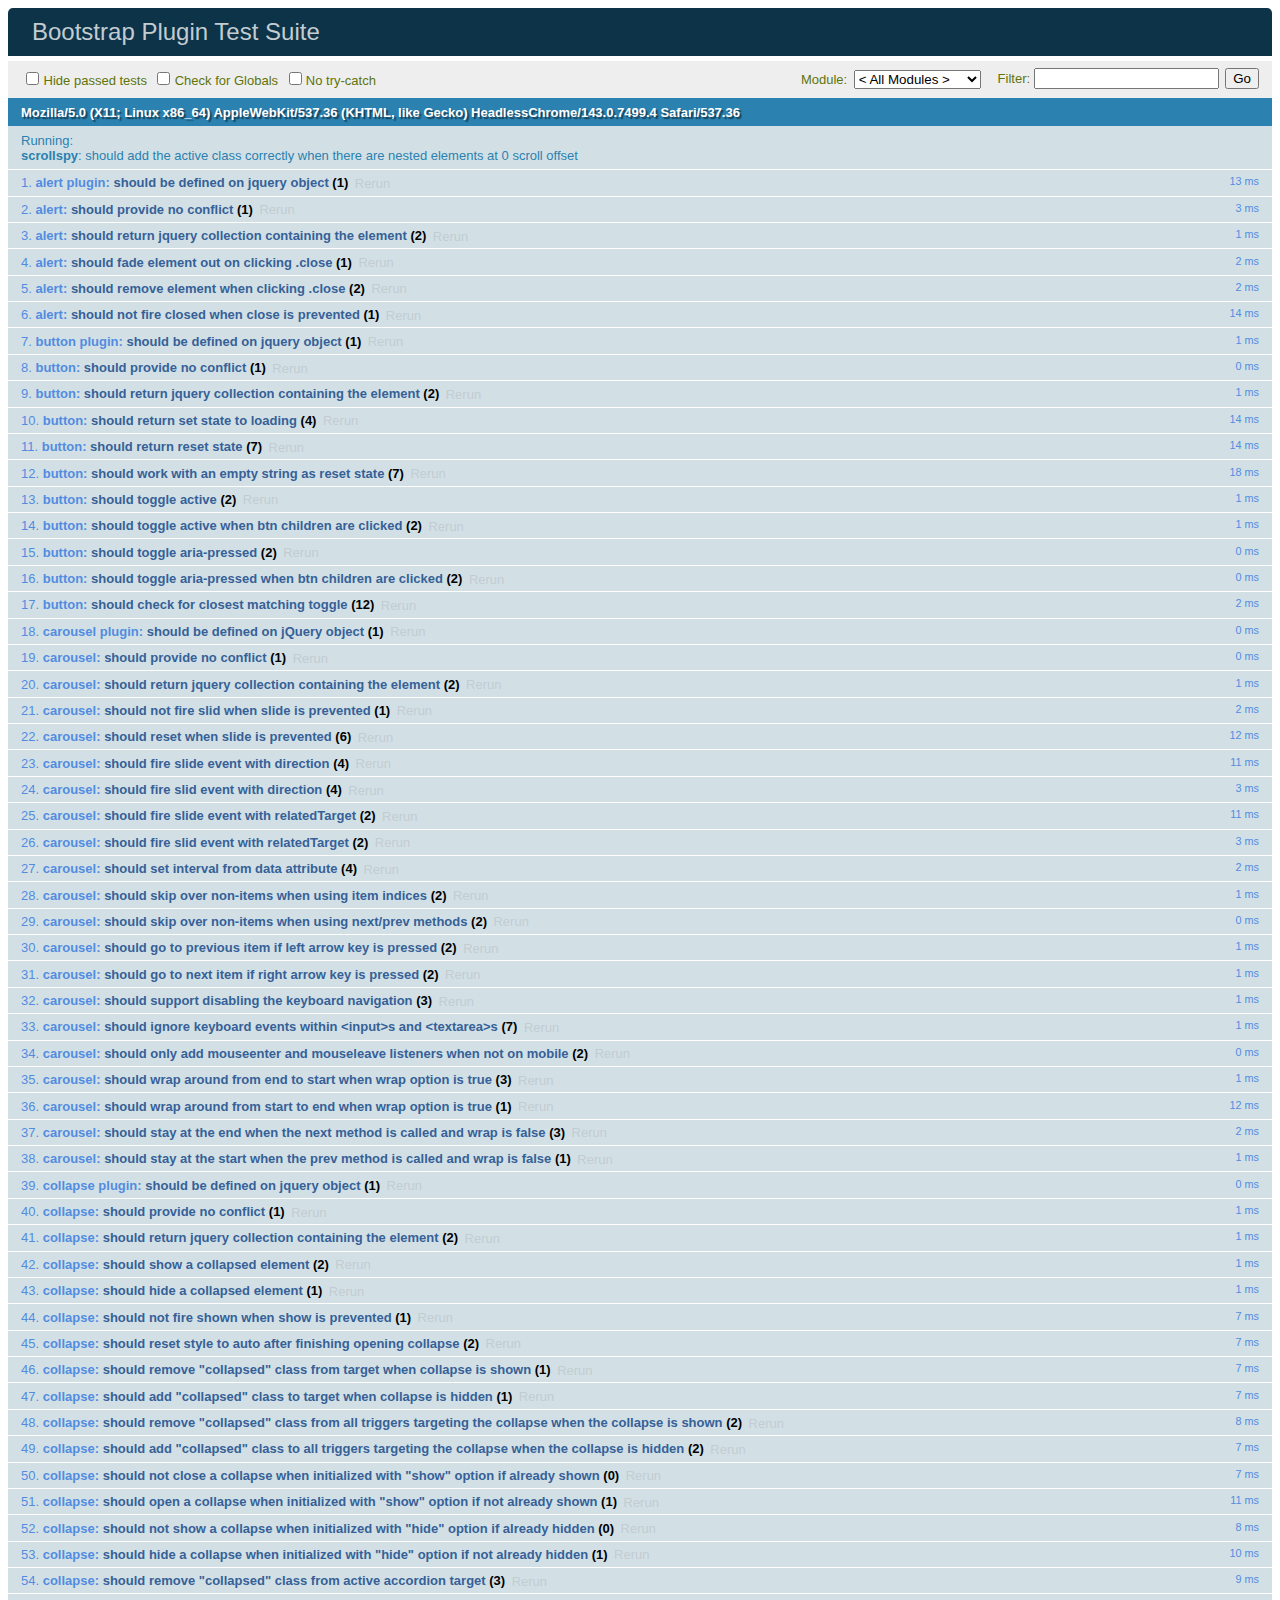
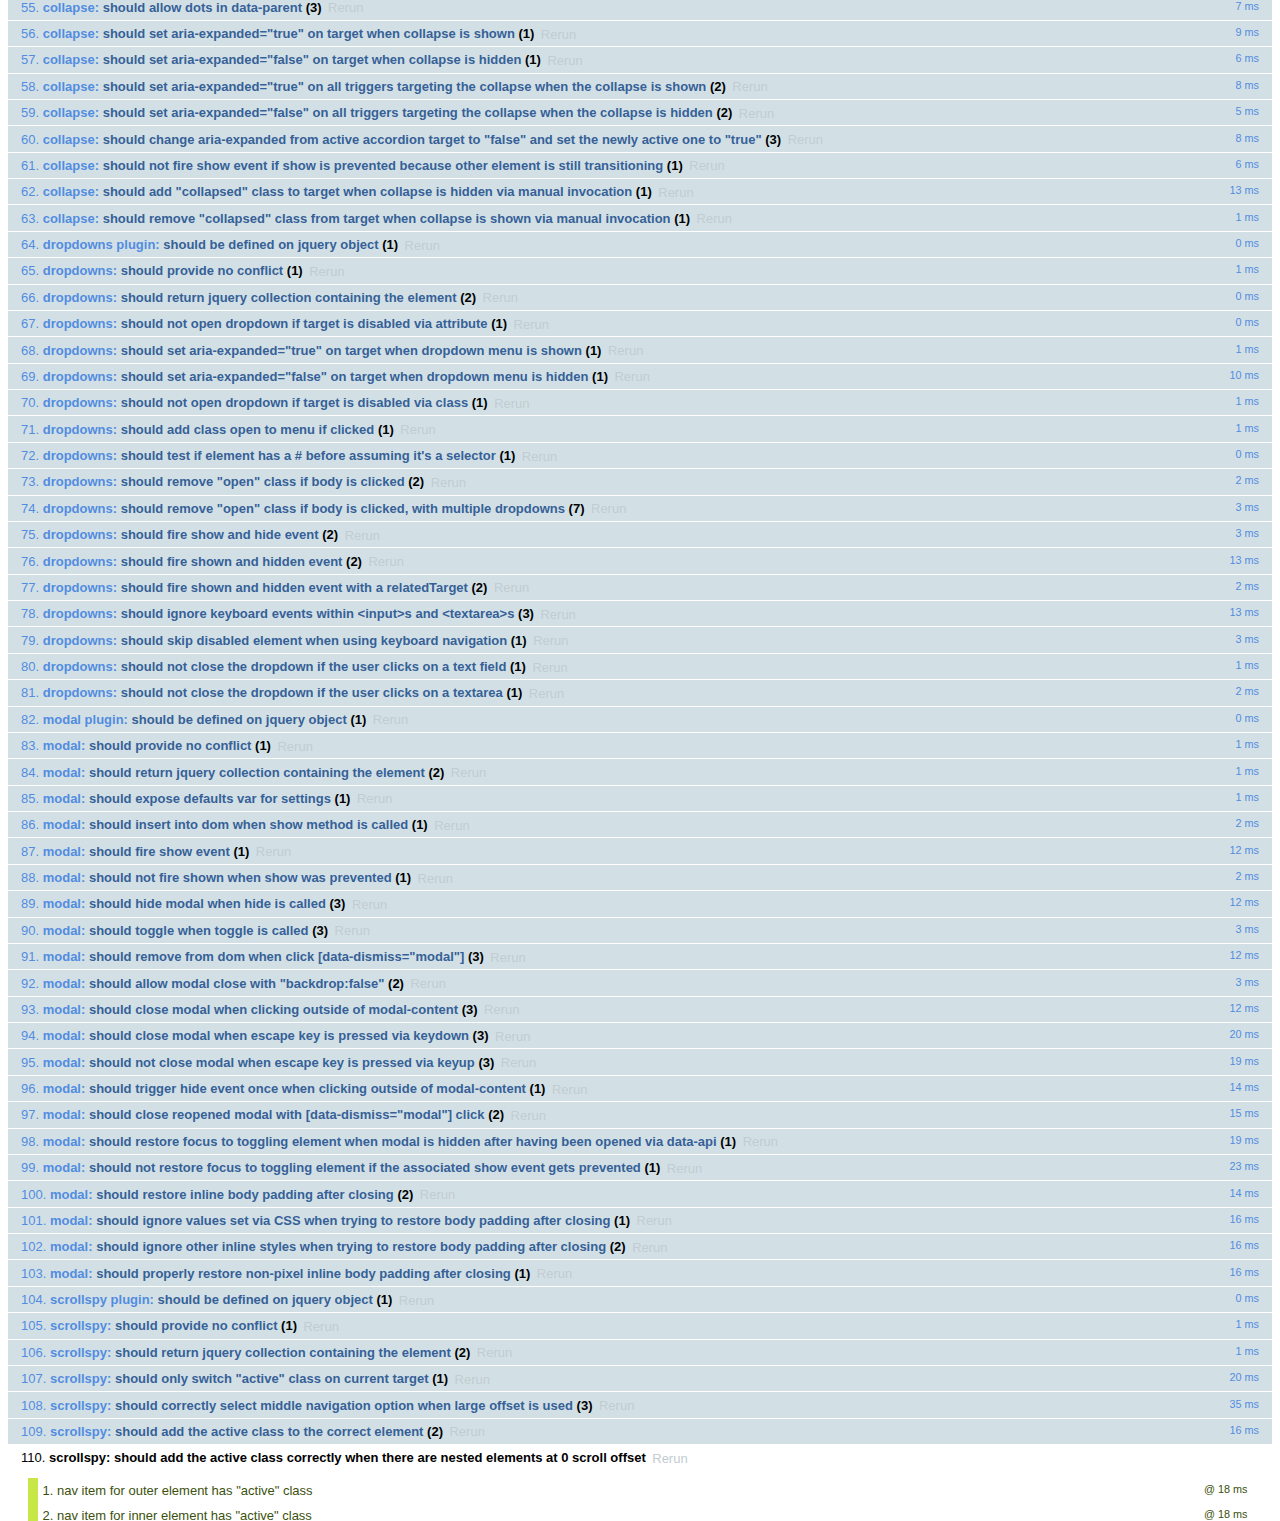
<file: static/js/tests/index.html>
<!DOCTYPE html>
<html>
  <head>
    <meta charset="utf-8">
    <title>Bootstrap Plugin Test Suite</title>
    <meta name="viewport" content="width=device-width, initial-scale=1">

    <!-- jQuery -->
    <script src="vendor/jquery.min.js"></script>
    <script>
      // Disable jQuery event aliases to ensure we don't accidentally use any of them
      (function () {
        var eventAliases = [
          'blur',
          'focus',
          'focusin',
          'focusout',
          'load',
          'resize',
          'scroll',
          'unload',
          'click',
          'dblclick',
          'mousedown',
          'mouseup',
          'mousemove',
          'mouseover',
          'mouseout',
          'mouseenter',
          'mouseleave',
          'change',
          'select',
          'submit',
          'keydown',
          'keypress',
          'keyup',
          'error',
          'contextmenu',
          'hover',
          'bind',
          'unbind',
          'delegate',
          'undelegate'
        ]
        for (var i = 0; i < eventAliases.length; i++) {
          $.fn[eventAliases[i]] = undefined
        }
      })()
    </script>

    <!-- QUnit -->
    <link rel="stylesheet" href="vendor/qunit.css" media="screen">
    <script src="vendor/qunit.js"></script>
    <script>
      // See https://github.com/axemclion/grunt-saucelabs#test-result-details-with-qunit
      var log = []
      // Require assert.expect in each test
      QUnit.config.requireExpects = true
      QUnit.done(function (testResults) {
        var tests = []
        for (var i = 0, len = log.length; i < len; i++) {
          var details = log[i]
          tests.push({
            name: details.name,
            result: details.result,
            expected: details.expected,
            actual: details.actual,
            source: details.source
          })
        }
        testResults.tests = tests

        window.global_test_results = testResults
      })

      QUnit.testStart(function (testDetails) {
        $(window).scrollTop(0)
        QUnit.log(function (details) {
          if (!details.result) {
            details.name = testDetails.name
            log.push(details)
          }
        })
      })

      // Cleanup
      QUnit.testDone(function () {
        $('#qunit-fixture').empty()
        $('#modal-test, .modal-backdrop').remove()
      })

      // Display fixture on-screen on iOS to avoid false positives
      if (/iPhone|iPad|iPod/.test(navigator.userAgent)) {
        QUnit.begin(function() {
          $('#qunit-fixture').css({ top: 0, left: 0 })
        })

        QUnit.done(function () {
          $('#qunit-fixture').css({ top: '', left: '' })
        })
      }

      // Disable deprecated global QUnit method aliases in preparation for QUnit v2
      (function () {
        var methodNames = [
          'async',
          'asyncTest',
          'deepEqual',
          'equal',
          'expect',
          'module',
          'notDeepEqual',
          'notEqual',
          'notPropEqual',
          'notStrictEqual',
          'ok',
          'propEqual',
          'push',
          'start',
          'stop',
          'strictEqual',
          'test',
          'throws'
        ];
        for (var i = 0; i < methodNames.length; i++) {
          var methodName = methodNames[i];
          window[methodName] = undefined;
        }
      })();
    </script>

    <!-- Plugin sources -->
    <script>$.support.transition = false</script>
    <script src="../../js/alert.js"></script>
    <script src="../../js/button.js"></script>
    <script src="../../js/carousel.js"></script>
    <script src="../../js/collapse.js"></script>
    <script src="../../js/dropdown.js"></script>
    <script src="../../js/modal.js"></script>
    <script src="../../js/scrollspy.js"></script>
    <script src="../../js/tab.js"></script>
    <script src="../../js/tooltip.js"></script>
    <script src="../../js/popover.js"></script>
    <script src="../../js/affix.js"></script>

    <!-- Unit tests -->
    <script src="unit/alert.js"></script>
    <script src="unit/button.js"></script>
    <script src="unit/carousel.js"></script>
    <script src="unit/collapse.js"></script>
    <script src="unit/dropdown.js"></script>
    <script src="unit/modal.js"></script>
    <script src="unit/scrollspy.js"></script>
    <script src="unit/tab.js"></script>
    <script src="unit/tooltip.js"></script>
    <script src="unit/popover.js"></script>
    <script src="unit/affix.js"></script>

  </head>
  <body>
    <div id="qunit-container">
      <div id="qunit"></div>
      <div id="qunit-fixture"></div>
    </div>
  </body>
</html>
</file>
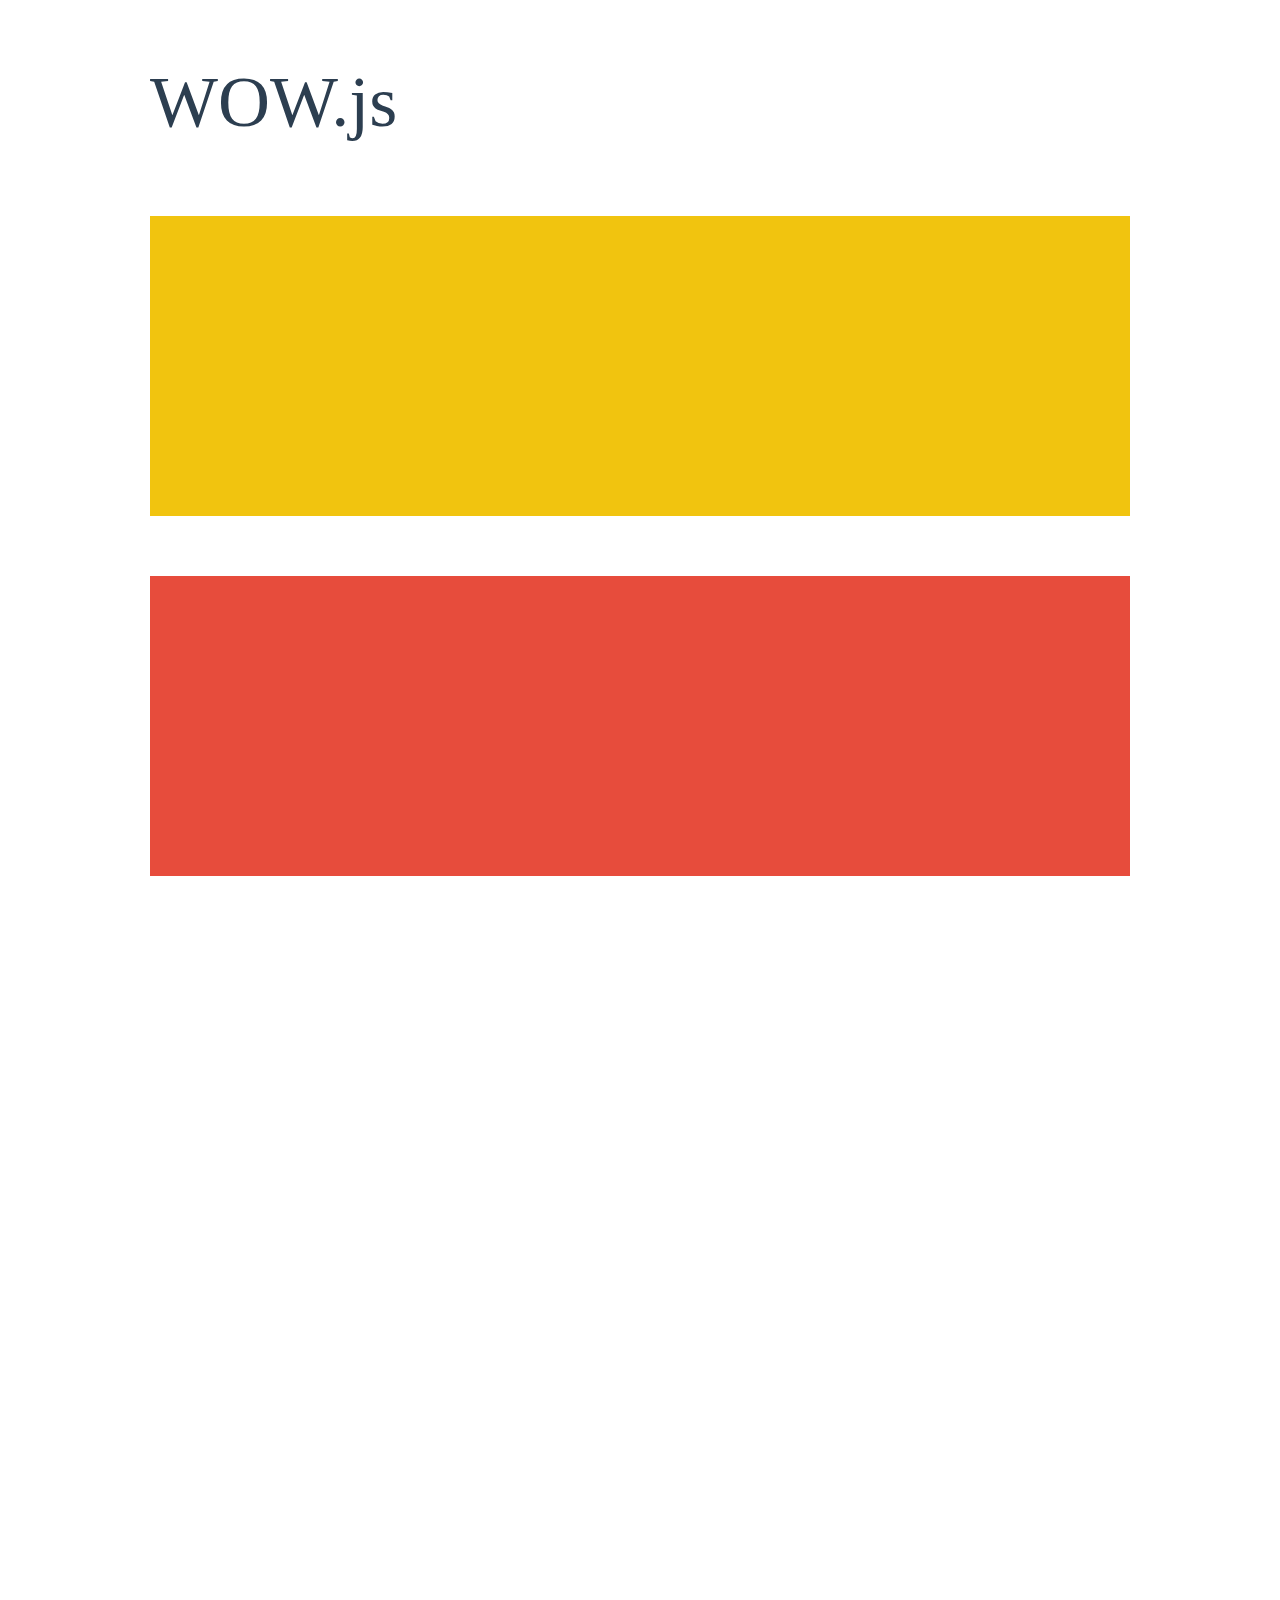
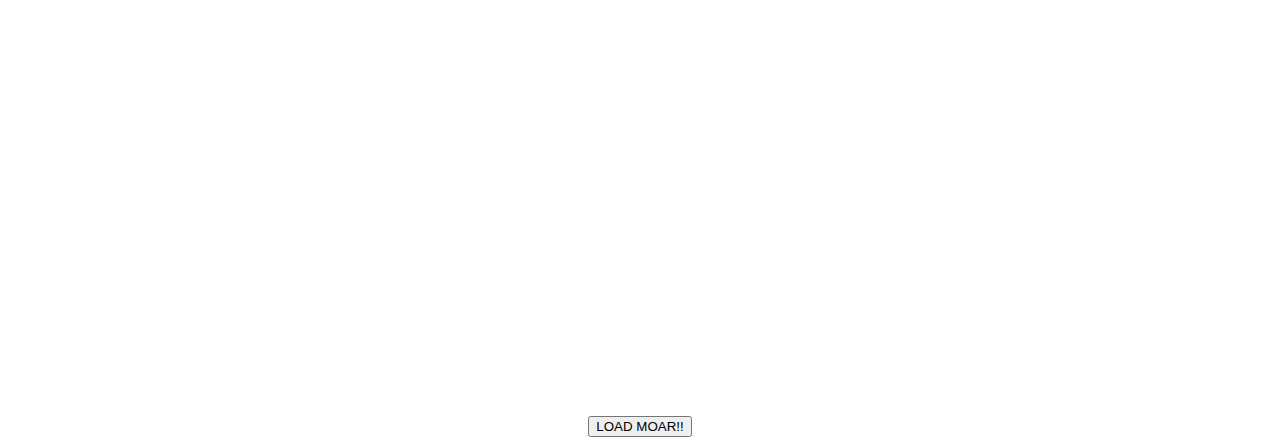
<file: static/js/wow/demo.html>
<!doctype html>

<html lang="en">
<head>
  <meta charset="utf-8">
  <title>WOW</title>
  <link rel="stylesheet" href="css/libs/animate.css">
  <link rel="stylesheet" href="css/site.css">
  <style>
    .wow:first-child {
      visibility: hidden;
    }
  </style>
  <!--[if IE]>
    <script src="http://html5shiv.googlecode.com/svn/trunk/html5.js"></script>
  <![endif]-->
</head>

<body>
  <div id="container">
    <header>
      <h1>WOW.js</h1>
    </header>
    <div id="main">
      <section class="wow fadeInDown" style="background-color: #f1c40f;"></section>
      <section class="wow pulse" style="background-color: #e74c3c;" data-wow-iteration="infinite" data-wow-duration="1500ms"></section>
      <section class="section--purple wow slideInRight" data-wow-delay="2s"></section>
      <section class="section--blue wow bounceInLeft" data-wow-offset="300"></section>
      <section class="section--green wow slideInLeft" data-wow-duration="4s"></section>
      <button id="moar">LOAD MOAR!!</button>
    </div>
  </div>
  <script src="dist/wow.js"></script>
  <script>
    wow = new WOW(
      {
        animateClass: 'animated',
        offset:       100,
        callback:     function(box) {
          console.log("WOW: animating <" + box.tagName.toLowerCase() + ">")
        }
      }
    );
    wow.init();
    document.getElementById('moar').onclick = function() {
      var section = document.createElement('section');
      section.className = 'section--purple wow fadeInDown';
      this.parentNode.insertBefore(section, this);
    };
  </script>
</body>
</html>
</file>
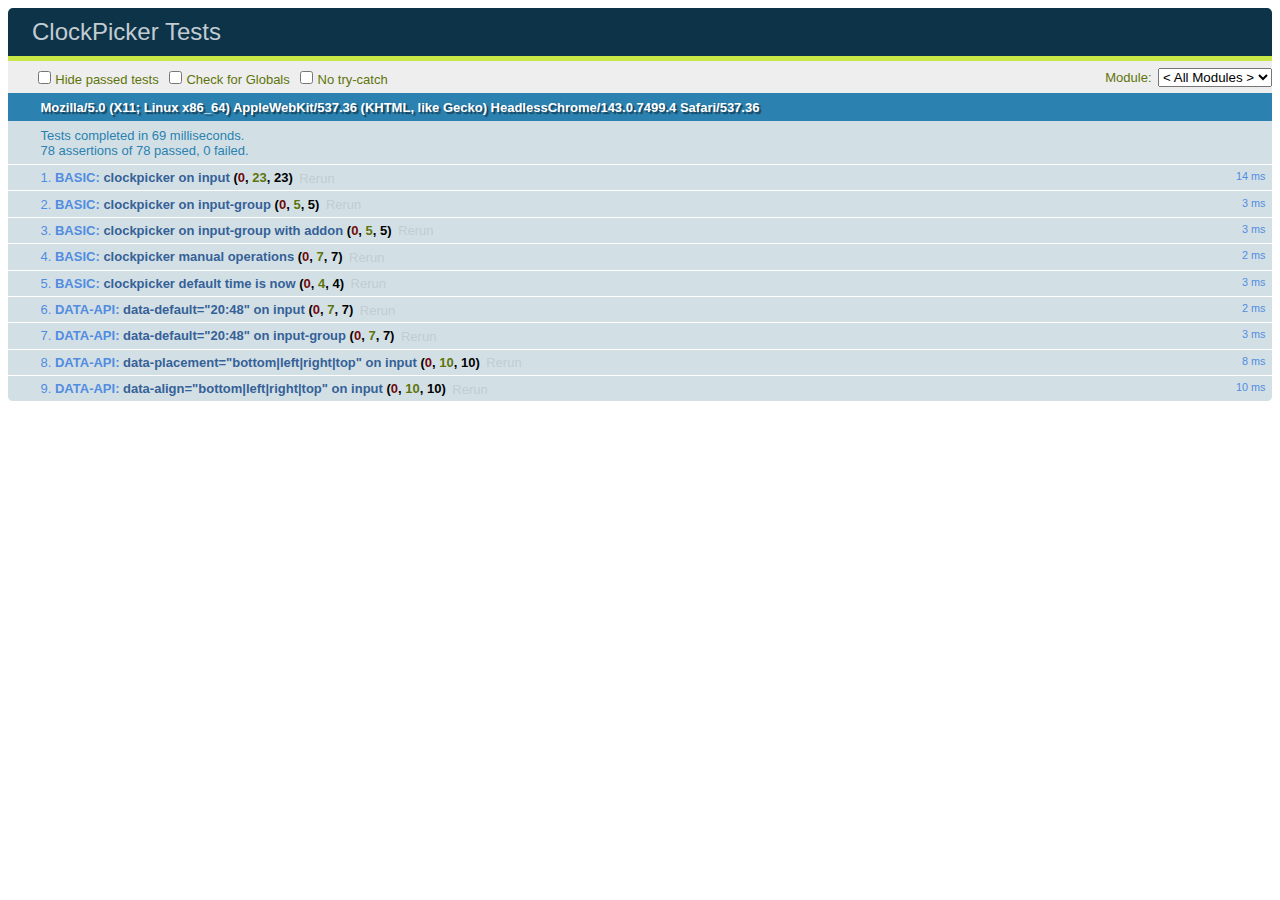
<file: static/css/clockpicker-gh-pages/test/all.html>
<!doctype html>
<html>
<head>
<meta charset="utf-8">
<meta http-equiv="X-UA-Compatible" content="IE=edge">
<meta name="viewport" content="width=device-width, initial-scale=1.0">
<title>ClockPicker Tests</title>

<link rel="stylesheet" type="text/css" href="assets/qunit-1.14.0.css">
<link rel="stylesheet" type="text/css" href="../dist/jquery-clockpicker.min.css">

<script type="text/javascript" src="../assets/js/jquery.min.js"></script>
<script type="text/javascript" src="../dist/jquery-clockpicker.min.js"></script>

<script type="text/javascript" src="assets/qunit-1.14.0.js"></script>
<script type="text/javascript" src="assets/utils.js"></script>

<script type="text/javascript" src="suites/basic.js"></script>
<script type="text/javascript" src="suites/data-api.js"></script>
</head>
<body>
<div id="qunit"></div>
<div id="qunit-fixture"></div>
<div id="qunit-visible"></div>
</body>
</html>
</file>
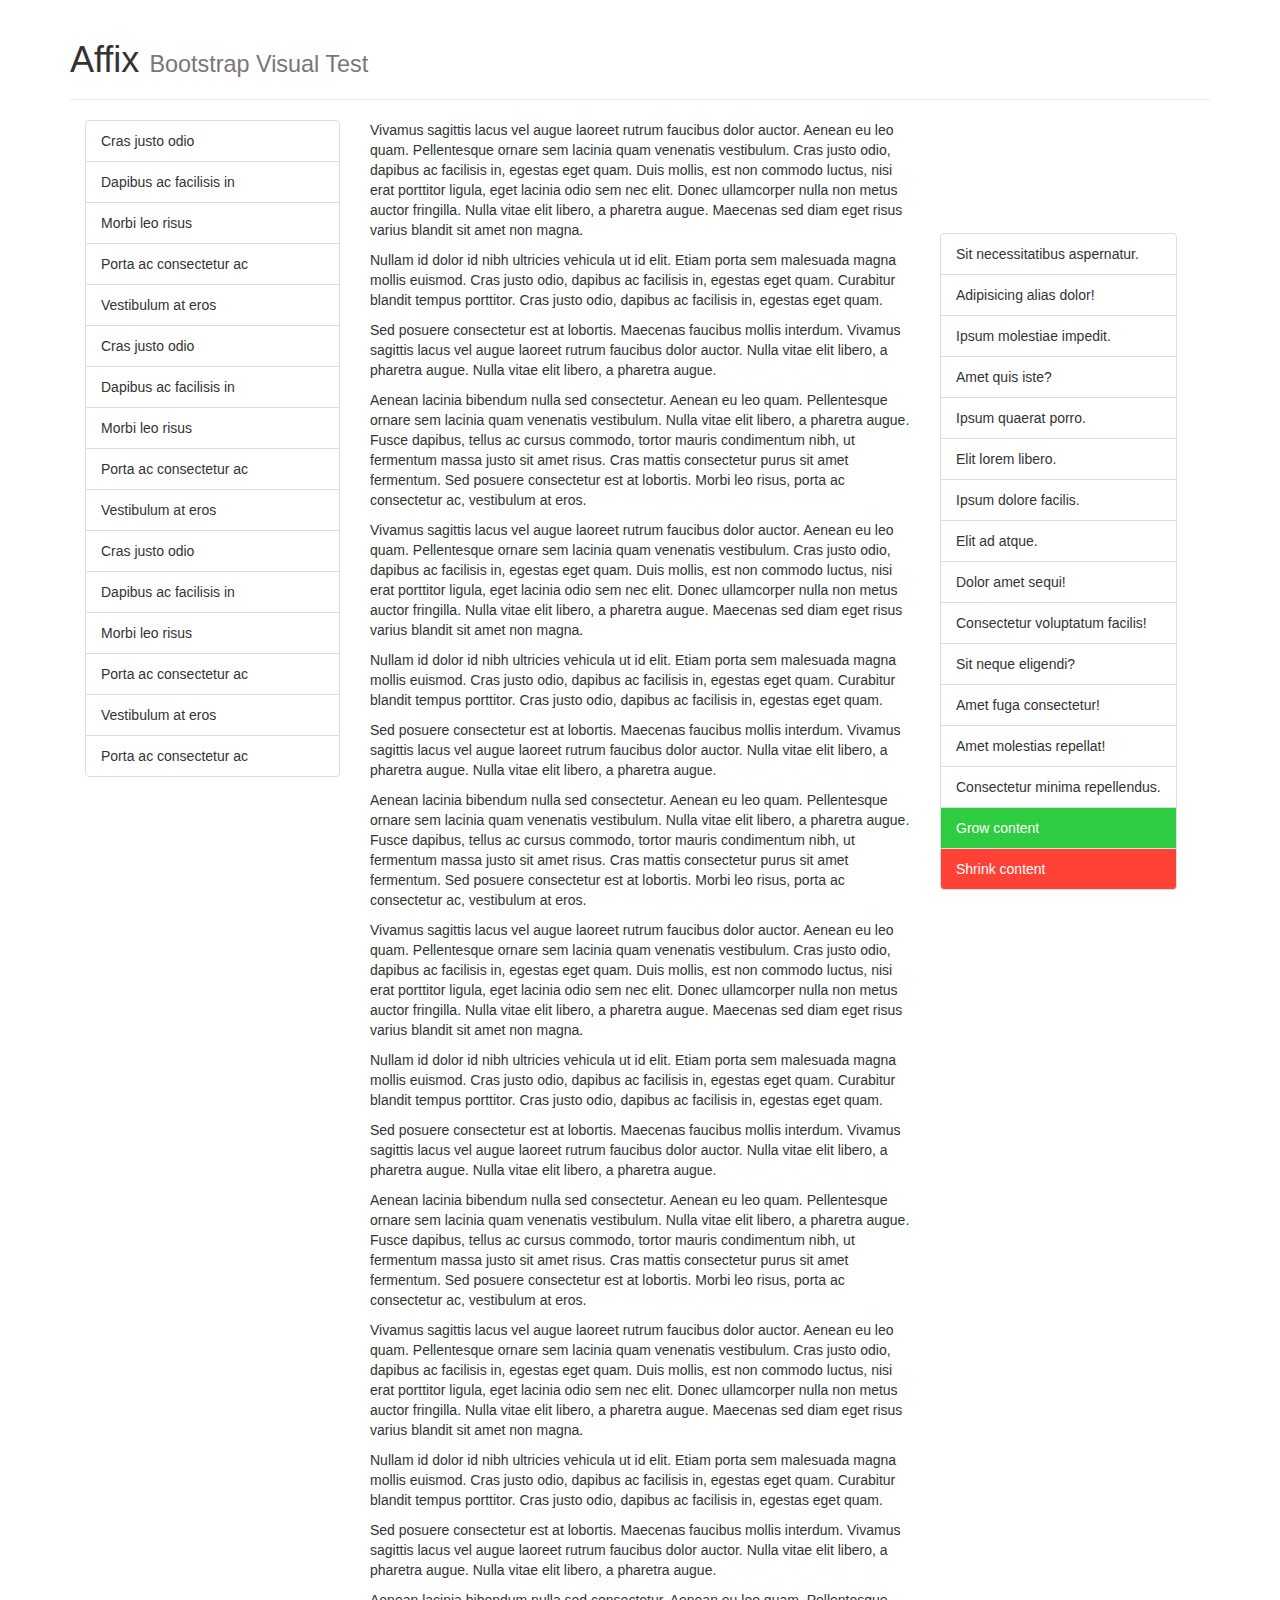
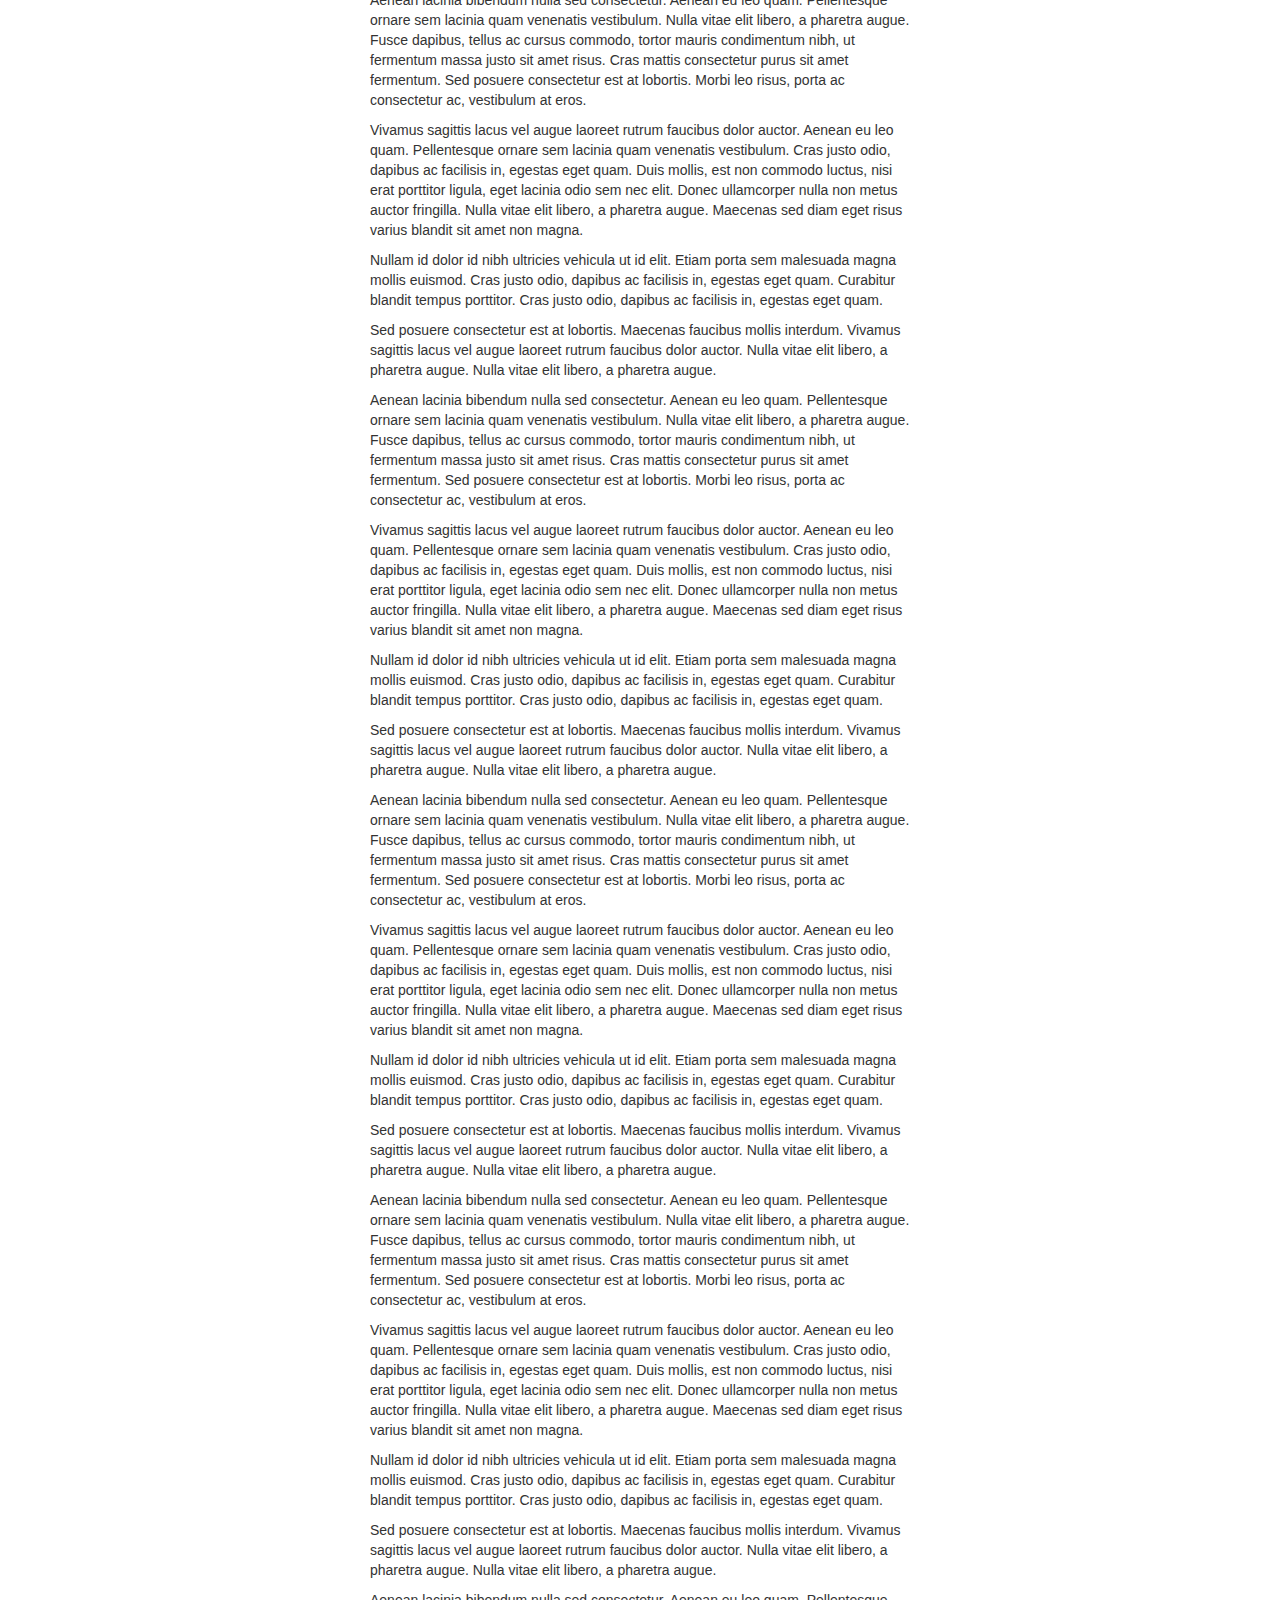
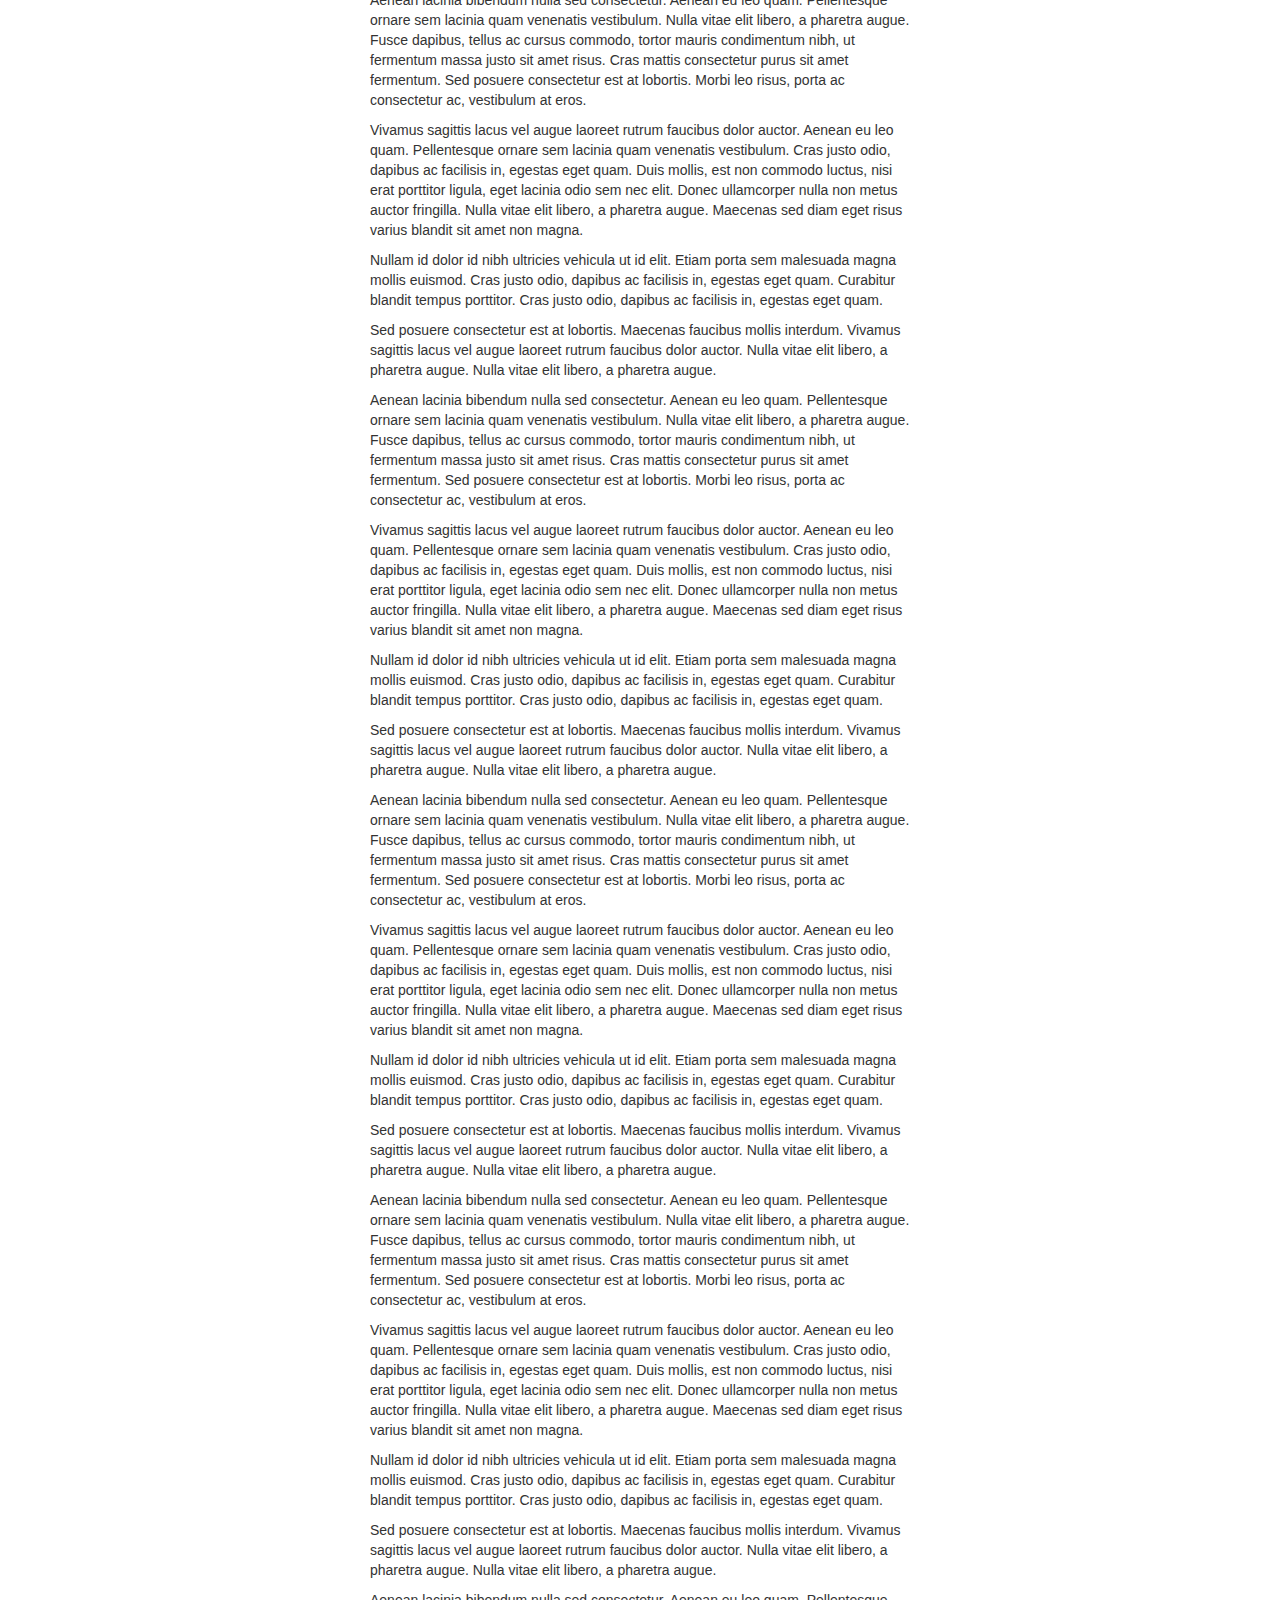
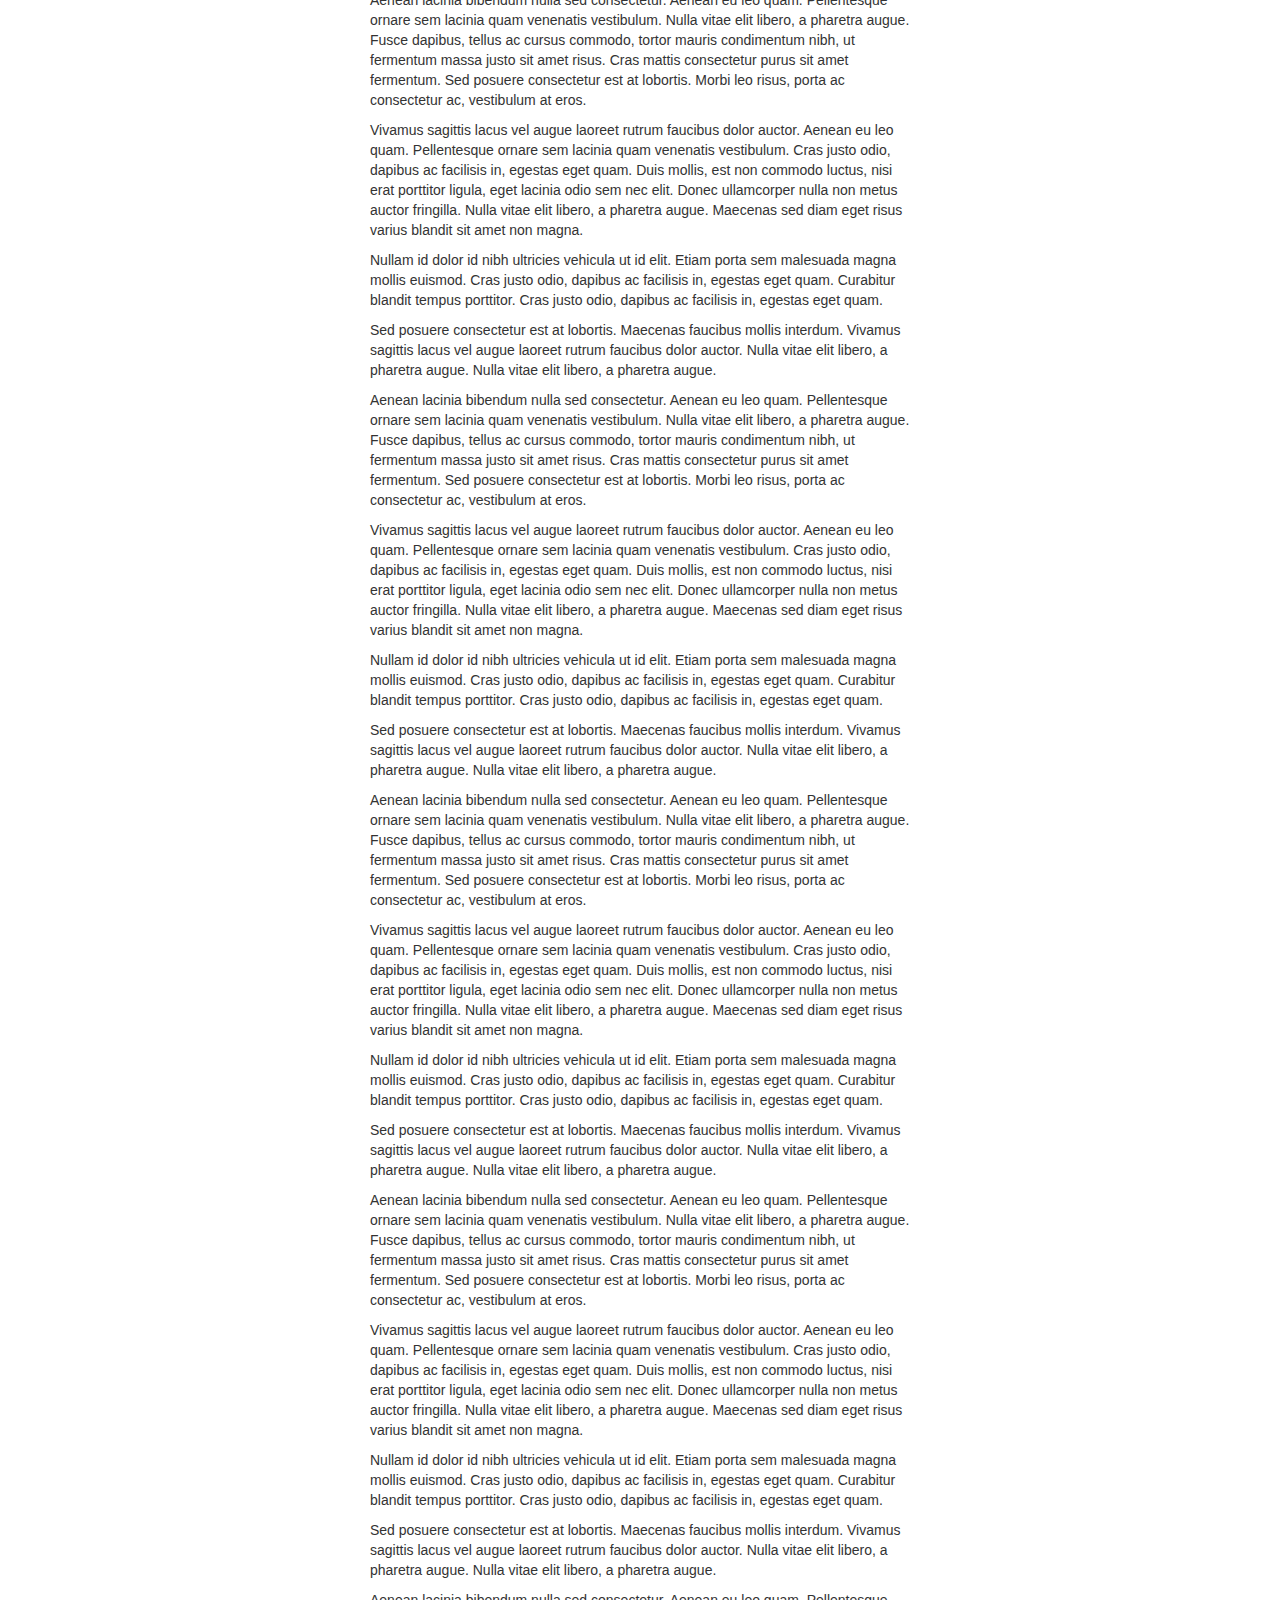
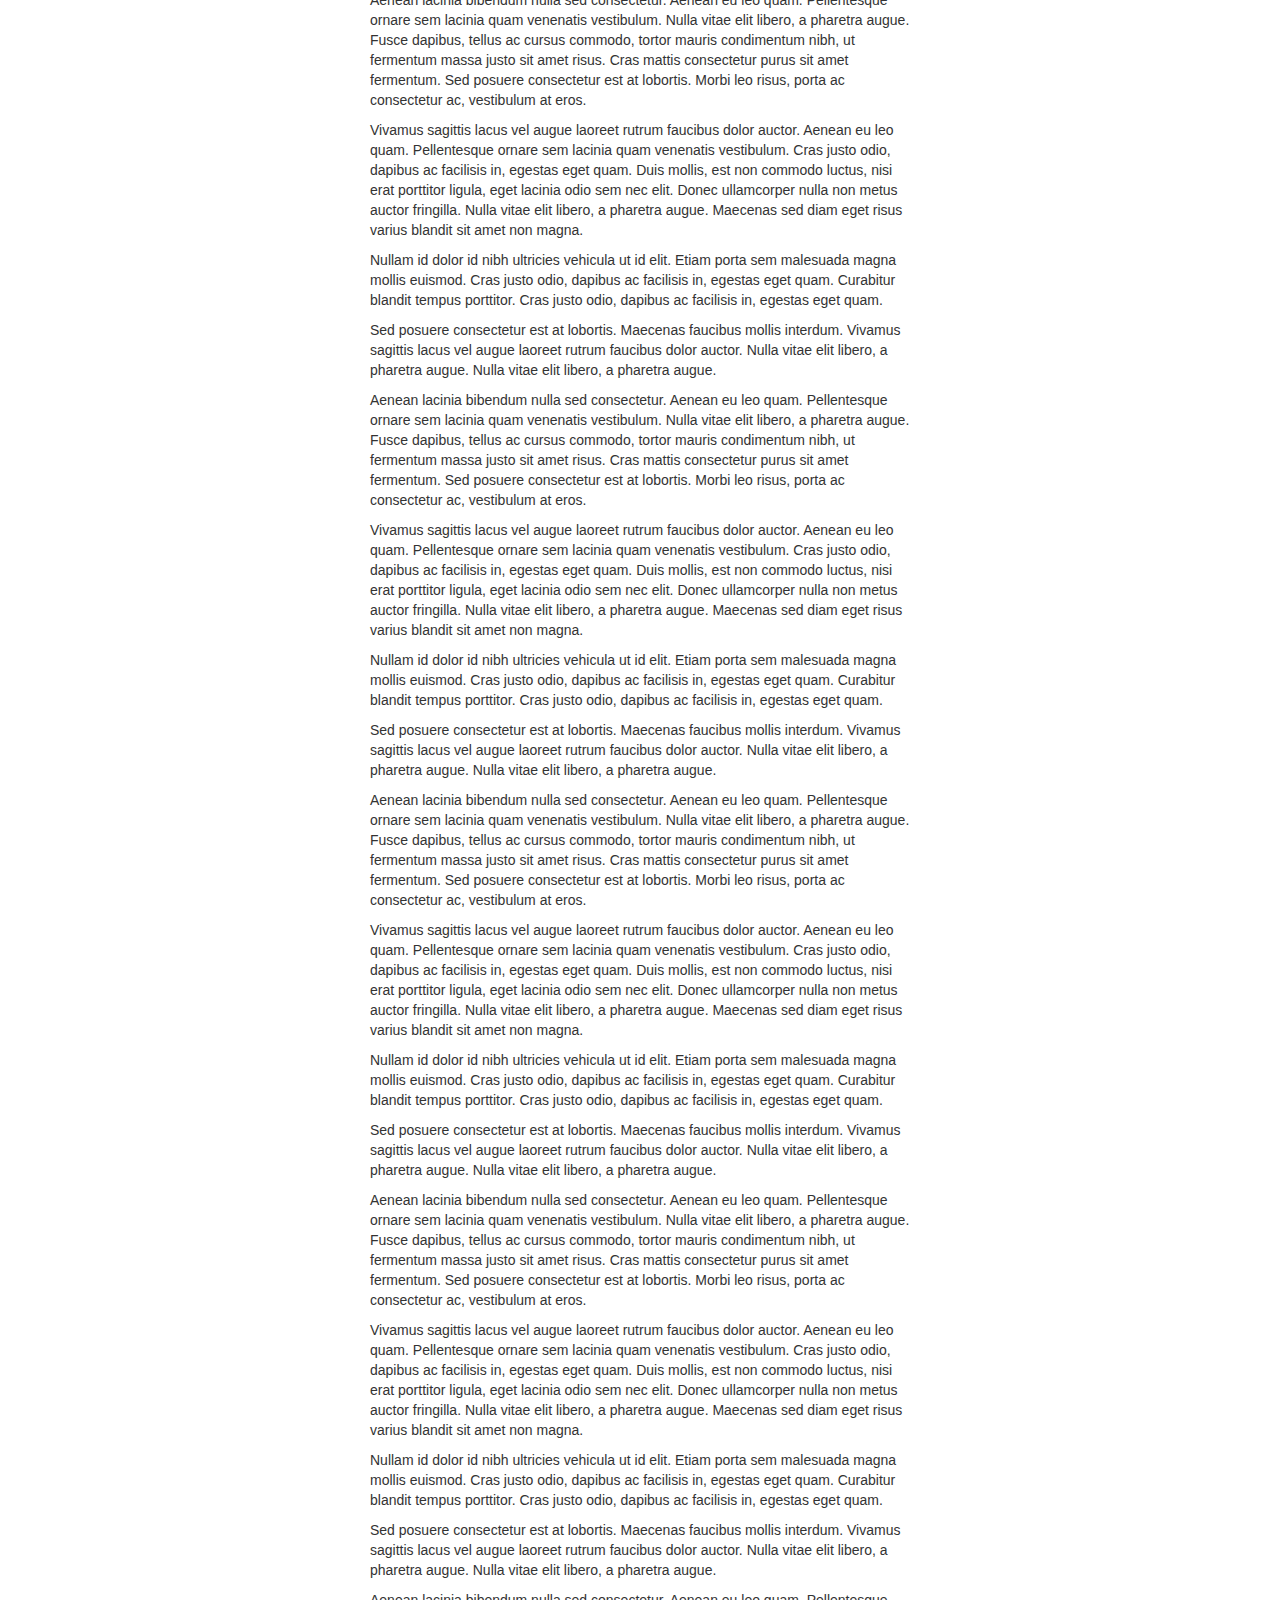
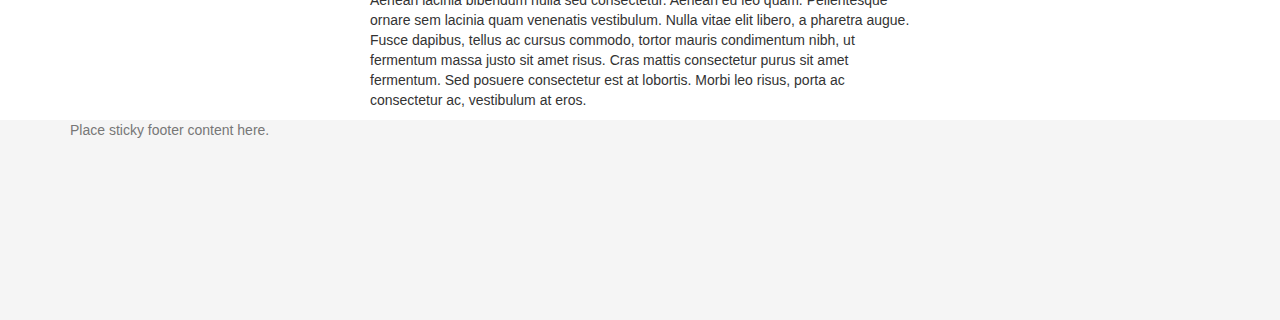
<file: static/js/tests/visual/affix-with-sticky-footer.html>
<!DOCTYPE html>
<html>
<head>
  <meta charset="utf-8">
  <meta http-equiv="X-UA-Compatible" content="IE=edge">
  <meta name="viewport" content="width=device-width, initial-scale=1">
  <title>Affix</title>
  <link rel="stylesheet" href="../../../dist/css/bootstrap.min.css">

  <style>
    html {
      position: relative;
      min-height: 100%;
    }
    body {
      /* Margin bottom by footer height */
      margin-bottom: 200px;
    }
    .footer {
      position: absolute;
      bottom: 0;
      width: 100%;
      /* Set the fixed height of the footer here */
      height: 200px;
      background-color: #f5f5f5;
    }
    /* Test Styles */
    .affixed-element-top.affix {
      top: 10px;
    }
    .affixed-element-top.affix-bottom {
      position: absolute;
    }
    .affixed-element-bottom {
      margin-bottom: 0;
    }
    .affixed-element-bottom.affix {
      bottom: 10px;
    }
    .affixed-element-bottom.affix-bottom {
      position: relative;
    }
    .grow-btn, .shrink-btn {
      color: #FFF;
    }
    .grow-btn {
      background-color: #2ECC40;
    }
    .grow-btn:hover {
      background-color: #3D9970;
    }
    .shrink-btn {
      background-color: #FF4136;
    }
    .shrink-btn:hover {
      background-color: #85144B;
    }
  </style>

  <!-- HTML5 shim and Respond.js for IE8 support of HTML5 elements and media queries -->
  <!-- WARNING: Respond.js doesn't work if you view the page via file:// -->
  <!--[if lt IE 9]>
  <script src="https://oss.maxcdn.com/html5shiv/3.7.2/html5shiv.min.js"></script>
  <script src="https://oss.maxcdn.com/respond/1.4.2/respond.min.js"></script>
  <![endif]-->
</head>
<body>

<div class="container">

  <div class="page-header js-page-header">
    <h1>Affix <small>Bootstrap Visual Test</small></h1>
  </div>

  <div class="col-md-3">
    <ul class="list-group affixed-element-top js-affixed-element-top">
      <li class="list-group-item">Cras justo odio</li>
      <li class="list-group-item">Dapibus ac facilisis in</li>
      <li class="list-group-item">Morbi leo risus</li>
      <li class="list-group-item">Porta ac consectetur ac</li>
      <li class="list-group-item">Vestibulum at eros</li>
      <li class="list-group-item">Cras justo odio</li>
      <li class="list-group-item">Dapibus ac facilisis in</li>
      <li class="list-group-item">Morbi leo risus</li>
      <li class="list-group-item">Porta ac consectetur ac</li>
      <li class="list-group-item">Vestibulum at eros</li>
      <li class="list-group-item">Cras justo odio</li>
      <li class="list-group-item">Dapibus ac facilisis in</li>
      <li class="list-group-item">Morbi leo risus</li>
      <li class="list-group-item">Porta ac consectetur ac</li>
      <li class="list-group-item">Vestibulum at eros</li>
      <li class="list-group-item">Porta ac consectetur ac</li>
    </ul>
  </div>

  <div class="col-md-6 js-content">

    <p>Vivamus sagittis lacus vel augue laoreet rutrum faucibus dolor auctor. Aenean eu leo quam. Pellentesque ornare sem lacinia quam venenatis vestibulum. Cras justo odio, dapibus ac facilisis in, egestas eget quam. Duis mollis, est non commodo luctus, nisi erat porttitor ligula, eget lacinia odio sem nec elit. Donec ullamcorper nulla non metus auctor fringilla. Nulla vitae elit libero, a pharetra augue. Maecenas sed diam eget risus varius blandit sit amet non magna.</p>

    <p>Nullam id dolor id nibh ultricies vehicula ut id elit. Etiam porta sem malesuada magna mollis euismod. Cras justo odio, dapibus ac facilisis in, egestas eget quam. Curabitur blandit tempus porttitor. Cras justo odio, dapibus ac facilisis in, egestas eget quam.</p>

    <p>Sed posuere consectetur est at lobortis. Maecenas faucibus mollis interdum. Vivamus sagittis lacus vel augue laoreet rutrum faucibus dolor auctor. Nulla vitae elit libero, a pharetra augue. Nulla vitae elit libero, a pharetra augue.</p>

    <p>Aenean lacinia bibendum nulla sed consectetur. Aenean eu leo quam. Pellentesque ornare sem lacinia quam venenatis vestibulum. Nulla vitae elit libero, a pharetra augue. Fusce dapibus, tellus ac cursus commodo, tortor mauris condimentum nibh, ut fermentum massa justo sit amet risus. Cras mattis consectetur purus sit amet fermentum. Sed posuere consectetur est at lobortis. Morbi leo risus, porta ac consectetur ac, vestibulum at eros.</p>

    <p>Vivamus sagittis lacus vel augue laoreet rutrum faucibus dolor auctor. Aenean eu leo quam. Pellentesque ornare sem lacinia quam venenatis vestibulum. Cras justo odio, dapibus ac facilisis in, egestas eget quam. Duis mollis, est non commodo luctus, nisi erat porttitor ligula, eget lacinia odio sem nec elit. Donec ullamcorper nulla non metus auctor fringilla. Nulla vitae elit libero, a pharetra augue. Maecenas sed diam eget risus varius blandit sit amet non magna.</p>

    <p>Nullam id dolor id nibh ultricies vehicula ut id elit. Etiam porta sem malesuada magna mollis euismod. Cras justo odio, dapibus ac facilisis in, egestas eget quam. Curabitur blandit tempus porttitor. Cras justo odio, dapibus ac facilisis in, egestas eget quam.</p>

    <p>Sed posuere consectetur est at lobortis. Maecenas faucibus mollis interdum. Vivamus sagittis lacus vel augue laoreet rutrum faucibus dolor auctor. Nulla vitae elit libero, a pharetra augue. Nulla vitae elit libero, a pharetra augue.</p>

    <p>Aenean lacinia bibendum nulla sed consectetur. Aenean eu leo quam. Pellentesque ornare sem lacinia quam venenatis vestibulum. Nulla vitae elit libero, a pharetra augue. Fusce dapibus, tellus ac cursus commodo, tortor mauris condimentum nibh, ut fermentum massa justo sit amet risus. Cras mattis consectetur purus sit amet fermentum. Sed posuere consectetur est at lobortis. Morbi leo risus, porta ac consectetur ac, vestibulum at eros.</p>

    <p>Vivamus sagittis lacus vel augue laoreet rutrum faucibus dolor auctor. Aenean eu leo quam. Pellentesque ornare sem lacinia quam venenatis vestibulum. Cras justo odio, dapibus ac facilisis in, egestas eget quam. Duis mollis, est non commodo luctus, nisi erat porttitor ligula, eget lacinia odio sem nec elit. Donec ullamcorper nulla non metus auctor fringilla. Nulla vitae elit libero, a pharetra augue. Maecenas sed diam eget risus varius blandit sit amet non magna.</p>

    <p>Nullam id dolor id nibh ultricies vehicula ut id elit. Etiam porta sem malesuada magna mollis euismod. Cras justo odio, dapibus ac facilisis in, egestas eget quam. Curabitur blandit tempus porttitor. Cras justo odio, dapibus ac facilisis in, egestas eget quam.</p>

    <p>Sed posuere consectetur est at lobortis. Maecenas faucibus mollis interdum. Vivamus sagittis lacus vel augue laoreet rutrum faucibus dolor auctor. Nulla vitae elit libero, a pharetra augue. Nulla vitae elit libero, a pharetra augue.</p>

    <p>Aenean lacinia bibendum nulla sed consectetur. Aenean eu leo quam. Pellentesque ornare sem lacinia quam venenatis vestibulum. Nulla vitae elit libero, a pharetra augue. Fusce dapibus, tellus ac cursus commodo, tortor mauris condimentum nibh, ut fermentum massa justo sit amet risus. Cras mattis consectetur purus sit amet fermentum. Sed posuere consectetur est at lobortis. Morbi leo risus, porta ac consectetur ac, vestibulum at eros.</p>

    <p>Vivamus sagittis lacus vel augue laoreet rutrum faucibus dolor auctor. Aenean eu leo quam. Pellentesque ornare sem lacinia quam venenatis vestibulum. Cras justo odio, dapibus ac facilisis in, egestas eget quam. Duis mollis, est non commodo luctus, nisi erat porttitor ligula, eget lacinia odio sem nec elit. Donec ullamcorper nulla non metus auctor fringilla. Nulla vitae elit libero, a pharetra augue. Maecenas sed diam eget risus varius blandit sit amet non magna.</p>

    <p>Nullam id dolor id nibh ultricies vehicula ut id elit. Etiam porta sem malesuada magna mollis euismod. Cras justo odio, dapibus ac facilisis in, egestas eget quam. Curabitur blandit tempus porttitor. Cras justo odio, dapibus ac facilisis in, egestas eget quam.</p>

    <p>Sed posuere consectetur est at lobortis. Maecenas faucibus mollis interdum. Vivamus sagittis lacus vel augue laoreet rutrum faucibus dolor auctor. Nulla vitae elit libero, a pharetra augue. Nulla vitae elit libero, a pharetra augue.</p>

    <p>Aenean lacinia bibendum nulla sed consectetur. Aenean eu leo quam. Pellentesque ornare sem lacinia quam venenatis vestibulum. Nulla vitae elit libero, a pharetra augue. Fusce dapibus, tellus ac cursus commodo, tortor mauris condimentum nibh, ut fermentum massa justo sit amet risus. Cras mattis consectetur purus sit amet fermentum. Sed posuere consectetur est at lobortis. Morbi leo risus, porta ac consectetur ac, vestibulum at eros.</p>
    <p>Vivamus sagittis lacus vel augue laoreet rutrum faucibus dolor auctor. Aenean eu leo quam. Pellentesque ornare sem lacinia quam venenatis vestibulum. Cras justo odio, dapibus ac facilisis in, egestas eget quam. Duis mollis, est non commodo luctus, nisi erat porttitor ligula, eget lacinia odio sem nec elit. Donec ullamcorper nulla non metus auctor fringilla. Nulla vitae elit libero, a pharetra augue. Maecenas sed diam eget risus varius blandit sit amet non magna.</p>

    <p>Nullam id dolor id nibh ultricies vehicula ut id elit. Etiam porta sem malesuada magna mollis euismod. Cras justo odio, dapibus ac facilisis in, egestas eget quam. Curabitur blandit tempus porttitor. Cras justo odio, dapibus ac facilisis in, egestas eget quam.</p>

    <p>Sed posuere consectetur est at lobortis. Maecenas faucibus mollis interdum. Vivamus sagittis lacus vel augue laoreet rutrum faucibus dolor auctor. Nulla vitae elit libero, a pharetra augue. Nulla vitae elit libero, a pharetra augue.</p>

    <p>Aenean lacinia bibendum nulla sed consectetur. Aenean eu leo quam. Pellentesque ornare sem lacinia quam venenatis vestibulum. Nulla vitae elit libero, a pharetra augue. Fusce dapibus, tellus ac cursus commodo, tortor mauris condimentum nibh, ut fermentum massa justo sit amet risus. Cras mattis consectetur purus sit amet fermentum. Sed posuere consectetur est at lobortis. Morbi leo risus, porta ac consectetur ac, vestibulum at eros.</p>

    <p>Vivamus sagittis lacus vel augue laoreet rutrum faucibus dolor auctor. Aenean eu leo quam. Pellentesque ornare sem lacinia quam venenatis vestibulum. Cras justo odio, dapibus ac facilisis in, egestas eget quam. Duis mollis, est non commodo luctus, nisi erat porttitor ligula, eget lacinia odio sem nec elit. Donec ullamcorper nulla non metus auctor fringilla. Nulla vitae elit libero, a pharetra augue. Maecenas sed diam eget risus varius blandit sit amet non magna.</p>

    <p>Nullam id dolor id nibh ultricies vehicula ut id elit. Etiam porta sem malesuada magna mollis euismod. Cras justo odio, dapibus ac facilisis in, egestas eget quam. Curabitur blandit tempus porttitor. Cras justo odio, dapibus ac facilisis in, egestas eget quam.</p>

    <p>Sed posuere consectetur est at lobortis. Maecenas faucibus mollis interdum. Vivamus sagittis lacus vel augue laoreet rutrum faucibus dolor auctor. Nulla vitae elit libero, a pharetra augue. Nulla vitae elit libero, a pharetra augue.</p>

    <p>Aenean lacinia bibendum nulla sed consectetur. Aenean eu leo quam. Pellentesque ornare sem lacinia quam venenatis vestibulum. Nulla vitae elit libero, a pharetra augue. Fusce dapibus, tellus ac cursus commodo, tortor mauris condimentum nibh, ut fermentum massa justo sit amet risus. Cras mattis consectetur purus sit amet fermentum. Sed posuere consectetur est at lobortis. Morbi leo risus, porta ac consectetur ac, vestibulum at eros.</p>
    <p>Vivamus sagittis lacus vel augue laoreet rutrum faucibus dolor auctor. Aenean eu leo quam. Pellentesque ornare sem lacinia quam venenatis vestibulum. Cras justo odio, dapibus ac facilisis in, egestas eget quam. Duis mollis, est non commodo luctus, nisi erat porttitor ligula, eget lacinia odio sem nec elit. Donec ullamcorper nulla non metus auctor fringilla. Nulla vitae elit libero, a pharetra augue. Maecenas sed diam eget risus varius blandit sit amet non magna.</p>

    <p>Nullam id dolor id nibh ultricies vehicula ut id elit. Etiam porta sem malesuada magna mollis euismod. Cras justo odio, dapibus ac facilisis in, egestas eget quam. Curabitur blandit tempus porttitor. Cras justo odio, dapibus ac facilisis in, egestas eget quam.</p>

    <p>Sed posuere consectetur est at lobortis. Maecenas faucibus mollis interdum. Vivamus sagittis lacus vel augue laoreet rutrum faucibus dolor auctor. Nulla vitae elit libero, a pharetra augue. Nulla vitae elit libero, a pharetra augue.</p>

    <p>Aenean lacinia bibendum nulla sed consectetur. Aenean eu leo quam. Pellentesque ornare sem lacinia quam venenatis vestibulum. Nulla vitae elit libero, a pharetra augue. Fusce dapibus, tellus ac cursus commodo, tortor mauris condimentum nibh, ut fermentum massa justo sit amet risus. Cras mattis consectetur purus sit amet fermentum. Sed posuere consectetur est at lobortis. Morbi leo risus, porta ac consectetur ac, vestibulum at eros.</p>

    <p>Vivamus sagittis lacus vel augue laoreet rutrum faucibus dolor auctor. Aenean eu leo quam. Pellentesque ornare sem lacinia quam venenatis vestibulum. Cras justo odio, dapibus ac facilisis in, egestas eget quam. Duis mollis, est non commodo luctus, nisi erat porttitor ligula, eget lacinia odio sem nec elit. Donec ullamcorper nulla non metus auctor fringilla. Nulla vitae elit libero, a pharetra augue. Maecenas sed diam eget risus varius blandit sit amet non magna.</p>

    <p>Nullam id dolor id nibh ultricies vehicula ut id elit. Etiam porta sem malesuada magna mollis euismod. Cras justo odio, dapibus ac facilisis in, egestas eget quam. Curabitur blandit tempus porttitor. Cras justo odio, dapibus ac facilisis in, egestas eget quam.</p>

    <p>Sed posuere consectetur est at lobortis. Maecenas faucibus mollis interdum. Vivamus sagittis lacus vel augue laoreet rutrum faucibus dolor auctor. Nulla vitae elit libero, a pharetra augue. Nulla vitae elit libero, a pharetra augue.</p>

    <p>Aenean lacinia bibendum nulla sed consectetur. Aenean eu leo quam. Pellentesque ornare sem lacinia quam venenatis vestibulum. Nulla vitae elit libero, a pharetra augue. Fusce dapibus, tellus ac cursus commodo, tortor mauris condimentum nibh, ut fermentum massa justo sit amet risus. Cras mattis consectetur purus sit amet fermentum. Sed posuere consectetur est at lobortis. Morbi leo risus, porta ac consectetur ac, vestibulum at eros.</p>
    <p>Vivamus sagittis lacus vel augue laoreet rutrum faucibus dolor auctor. Aenean eu leo quam. Pellentesque ornare sem lacinia quam venenatis vestibulum. Cras justo odio, dapibus ac facilisis in, egestas eget quam. Duis mollis, est non commodo luctus, nisi erat porttitor ligula, eget lacinia odio sem nec elit. Donec ullamcorper nulla non metus auctor fringilla. Nulla vitae elit libero, a pharetra augue. Maecenas sed diam eget risus varius blandit sit amet non magna.</p>

    <p>Nullam id dolor id nibh ultricies vehicula ut id elit. Etiam porta sem malesuada magna mollis euismod. Cras justo odio, dapibus ac facilisis in, egestas eget quam. Curabitur blandit tempus porttitor. Cras justo odio, dapibus ac facilisis in, egestas eget quam.</p>

    <p>Sed posuere consectetur est at lobortis. Maecenas faucibus mollis interdum. Vivamus sagittis lacus vel augue laoreet rutrum faucibus dolor auctor. Nulla vitae elit libero, a pharetra augue. Nulla vitae elit libero, a pharetra augue.</p>

    <p>Aenean lacinia bibendum nulla sed consectetur. Aenean eu leo quam. Pellentesque ornare sem lacinia quam venenatis vestibulum. Nulla vitae elit libero, a pharetra augue. Fusce dapibus, tellus ac cursus commodo, tortor mauris condimentum nibh, ut fermentum massa justo sit amet risus. Cras mattis consectetur purus sit amet fermentum. Sed posuere consectetur est at lobortis. Morbi leo risus, porta ac consectetur ac, vestibulum at eros.</p>

    <p>Vivamus sagittis lacus vel augue laoreet rutrum faucibus dolor auctor. Aenean eu leo quam. Pellentesque ornare sem lacinia quam venenatis vestibulum. Cras justo odio, dapibus ac facilisis in, egestas eget quam. Duis mollis, est non commodo luctus, nisi erat porttitor ligula, eget lacinia odio sem nec elit. Donec ullamcorper nulla non metus auctor fringilla. Nulla vitae elit libero, a pharetra augue. Maecenas sed diam eget risus varius blandit sit amet non magna.</p>

    <p>Nullam id dolor id nibh ultricies vehicula ut id elit. Etiam porta sem malesuada magna mollis euismod. Cras justo odio, dapibus ac facilisis in, egestas eget quam. Curabitur blandit tempus porttitor. Cras justo odio, dapibus ac facilisis in, egestas eget quam.</p>

    <p>Sed posuere consectetur est at lobortis. Maecenas faucibus mollis interdum. Vivamus sagittis lacus vel augue laoreet rutrum faucibus dolor auctor. Nulla vitae elit libero, a pharetra augue. Nulla vitae elit libero, a pharetra augue.</p>

    <p>Aenean lacinia bibendum nulla sed consectetur. Aenean eu leo quam. Pellentesque ornare sem lacinia quam venenatis vestibulum. Nulla vitae elit libero, a pharetra augue. Fusce dapibus, tellus ac cursus commodo, tortor mauris condimentum nibh, ut fermentum massa justo sit amet risus. Cras mattis consectetur purus sit amet fermentum. Sed posuere consectetur est at lobortis. Morbi leo risus, porta ac consectetur ac, vestibulum at eros.</p>
    <p>Vivamus sagittis lacus vel augue laoreet rutrum faucibus dolor auctor. Aenean eu leo quam. Pellentesque ornare sem lacinia quam venenatis vestibulum. Cras justo odio, dapibus ac facilisis in, egestas eget quam. Duis mollis, est non commodo luctus, nisi erat porttitor ligula, eget lacinia odio sem nec elit. Donec ullamcorper nulla non metus auctor fringilla. Nulla vitae elit libero, a pharetra augue. Maecenas sed diam eget risus varius blandit sit amet non magna.</p>

    <p>Nullam id dolor id nibh ultricies vehicula ut id elit. Etiam porta sem malesuada magna mollis euismod. Cras justo odio, dapibus ac facilisis in, egestas eget quam. Curabitur blandit tempus porttitor. Cras justo odio, dapibus ac facilisis in, egestas eget quam.</p>

    <p>Sed posuere consectetur est at lobortis. Maecenas faucibus mollis interdum. Vivamus sagittis lacus vel augue laoreet rutrum faucibus dolor auctor. Nulla vitae elit libero, a pharetra augue. Nulla vitae elit libero, a pharetra augue.</p>

    <p>Aenean lacinia bibendum nulla sed consectetur. Aenean eu leo quam. Pellentesque ornare sem lacinia quam venenatis vestibulum. Nulla vitae elit libero, a pharetra augue. Fusce dapibus, tellus ac cursus commodo, tortor mauris condimentum nibh, ut fermentum massa justo sit amet risus. Cras mattis consectetur purus sit amet fermentum. Sed posuere consectetur est at lobortis. Morbi leo risus, porta ac consectetur ac, vestibulum at eros.</p>

    <p>Vivamus sagittis lacus vel augue laoreet rutrum faucibus dolor auctor. Aenean eu leo quam. Pellentesque ornare sem lacinia quam venenatis vestibulum. Cras justo odio, dapibus ac facilisis in, egestas eget quam. Duis mollis, est non commodo luctus, nisi erat porttitor ligula, eget lacinia odio sem nec elit. Donec ullamcorper nulla non metus auctor fringilla. Nulla vitae elit libero, a pharetra augue. Maecenas sed diam eget risus varius blandit sit amet non magna.</p>

    <p>Nullam id dolor id nibh ultricies vehicula ut id elit. Etiam porta sem malesuada magna mollis euismod. Cras justo odio, dapibus ac facilisis in, egestas eget quam. Curabitur blandit tempus porttitor. Cras justo odio, dapibus ac facilisis in, egestas eget quam.</p>

    <p>Sed posuere consectetur est at lobortis. Maecenas faucibus mollis interdum. Vivamus sagittis lacus vel augue laoreet rutrum faucibus dolor auctor. Nulla vitae elit libero, a pharetra augue. Nulla vitae elit libero, a pharetra augue.</p>

    <p>Aenean lacinia bibendum nulla sed consectetur. Aenean eu leo quam. Pellentesque ornare sem lacinia quam venenatis vestibulum. Nulla vitae elit libero, a pharetra augue. Fusce dapibus, tellus ac cursus commodo, tortor mauris condimentum nibh, ut fermentum massa justo sit amet risus. Cras mattis consectetur purus sit amet fermentum. Sed posuere consectetur est at lobortis. Morbi leo risus, porta ac consectetur ac, vestibulum at eros.</p>
    <p>Vivamus sagittis lacus vel augue laoreet rutrum faucibus dolor auctor. Aenean eu leo quam. Pellentesque ornare sem lacinia quam venenatis vestibulum. Cras justo odio, dapibus ac facilisis in, egestas eget quam. Duis mollis, est non commodo luctus, nisi erat porttitor ligula, eget lacinia odio sem nec elit. Donec ullamcorper nulla non metus auctor fringilla. Nulla vitae elit libero, a pharetra augue. Maecenas sed diam eget risus varius blandit sit amet non magna.</p>

    <p>Nullam id dolor id nibh ultricies vehicula ut id elit. Etiam porta sem malesuada magna mollis euismod. Cras justo odio, dapibus ac facilisis in, egestas eget quam. Curabitur blandit tempus porttitor. Cras justo odio, dapibus ac facilisis in, egestas eget quam.</p>

    <p>Sed posuere consectetur est at lobortis. Maecenas faucibus mollis interdum. Vivamus sagittis lacus vel augue laoreet rutrum faucibus dolor auctor. Nulla vitae elit libero, a pharetra augue. Nulla vitae elit libero, a pharetra augue.</p>

    <p>Aenean lacinia bibendum nulla sed consectetur. Aenean eu leo quam. Pellentesque ornare sem lacinia quam venenatis vestibulum. Nulla vitae elit libero, a pharetra augue. Fusce dapibus, tellus ac cursus commodo, tortor mauris condimentum nibh, ut fermentum massa justo sit amet risus. Cras mattis consectetur purus sit amet fermentum. Sed posuere consectetur est at lobortis. Morbi leo risus, porta ac consectetur ac, vestibulum at eros.</p>

    <p>Vivamus sagittis lacus vel augue laoreet rutrum faucibus dolor auctor. Aenean eu leo quam. Pellentesque ornare sem lacinia quam venenatis vestibulum. Cras justo odio, dapibus ac facilisis in, egestas eget quam. Duis mollis, est non commodo luctus, nisi erat porttitor ligula, eget lacinia odio sem nec elit. Donec ullamcorper nulla non metus auctor fringilla. Nulla vitae elit libero, a pharetra augue. Maecenas sed diam eget risus varius blandit sit amet non magna.</p>

    <p>Nullam id dolor id nibh ultricies vehicula ut id elit. Etiam porta sem malesuada magna mollis euismod. Cras justo odio, dapibus ac facilisis in, egestas eget quam. Curabitur blandit tempus porttitor. Cras justo odio, dapibus ac facilisis in, egestas eget quam.</p>

    <p>Sed posuere consectetur est at lobortis. Maecenas faucibus mollis interdum. Vivamus sagittis lacus vel augue laoreet rutrum faucibus dolor auctor. Nulla vitae elit libero, a pharetra augue. Nulla vitae elit libero, a pharetra augue.</p>

    <p>Aenean lacinia bibendum nulla sed consectetur. Aenean eu leo quam. Pellentesque ornare sem lacinia quam venenatis vestibulum. Nulla vitae elit libero, a pharetra augue. Fusce dapibus, tellus ac cursus commodo, tortor mauris condimentum nibh, ut fermentum massa justo sit amet risus. Cras mattis consectetur purus sit amet fermentum. Sed posuere consectetur est at lobortis. Morbi leo risus, porta ac consectetur ac, vestibulum at eros.</p>
    <p>Vivamus sagittis lacus vel augue laoreet rutrum faucibus dolor auctor. Aenean eu leo quam. Pellentesque ornare sem lacinia quam venenatis vestibulum. Cras justo odio, dapibus ac facilisis in, egestas eget quam. Duis mollis, est non commodo luctus, nisi erat porttitor ligula, eget lacinia odio sem nec elit. Donec ullamcorper nulla non metus auctor fringilla. Nulla vitae elit libero, a pharetra augue. Maecenas sed diam eget risus varius blandit sit amet non magna.</p>

    <p>Nullam id dolor id nibh ultricies vehicula ut id elit. Etiam porta sem malesuada magna mollis euismod. Cras justo odio, dapibus ac facilisis in, egestas eget quam. Curabitur blandit tempus porttitor. Cras justo odio, dapibus ac facilisis in, egestas eget quam.</p>

    <p>Sed posuere consectetur est at lobortis. Maecenas faucibus mollis interdum. Vivamus sagittis lacus vel augue laoreet rutrum faucibus dolor auctor. Nulla vitae elit libero, a pharetra augue. Nulla vitae elit libero, a pharetra augue.</p>

    <p>Aenean lacinia bibendum nulla sed consectetur. Aenean eu leo quam. Pellentesque ornare sem lacinia quam venenatis vestibulum. Nulla vitae elit libero, a pharetra augue. Fusce dapibus, tellus ac cursus commodo, tortor mauris condimentum nibh, ut fermentum massa justo sit amet risus. Cras mattis consectetur purus sit amet fermentum. Sed posuere consectetur est at lobortis. Morbi leo risus, porta ac consectetur ac, vestibulum at eros.</p>

    <p>Vivamus sagittis lacus vel augue laoreet rutrum faucibus dolor auctor. Aenean eu leo quam. Pellentesque ornare sem lacinia quam venenatis vestibulum. Cras justo odio, dapibus ac facilisis in, egestas eget quam. Duis mollis, est non commodo luctus, nisi erat porttitor ligula, eget lacinia odio sem nec elit. Donec ullamcorper nulla non metus auctor fringilla. Nulla vitae elit libero, a pharetra augue. Maecenas sed diam eget risus varius blandit sit amet non magna.</p>

    <p>Nullam id dolor id nibh ultricies vehicula ut id elit. Etiam porta sem malesuada magna mollis euismod. Cras justo odio, dapibus ac facilisis in, egestas eget quam. Curabitur blandit tempus porttitor. Cras justo odio, dapibus ac facilisis in, egestas eget quam.</p>

    <p>Sed posuere consectetur est at lobortis. Maecenas faucibus mollis interdum. Vivamus sagittis lacus vel augue laoreet rutrum faucibus dolor auctor. Nulla vitae elit libero, a pharetra augue. Nulla vitae elit libero, a pharetra augue.</p>

    <p>Aenean lacinia bibendum nulla sed consectetur. Aenean eu leo quam. Pellentesque ornare sem lacinia quam venenatis vestibulum. Nulla vitae elit libero, a pharetra augue. Fusce dapibus, tellus ac cursus commodo, tortor mauris condimentum nibh, ut fermentum massa justo sit amet risus. Cras mattis consectetur purus sit amet fermentum. Sed posuere consectetur est at lobortis. Morbi leo risus, porta ac consectetur ac, vestibulum at eros.</p>
    <p>Vivamus sagittis lacus vel augue laoreet rutrum faucibus dolor auctor. Aenean eu leo quam. Pellentesque ornare sem lacinia quam venenatis vestibulum. Cras justo odio, dapibus ac facilisis in, egestas eget quam. Duis mollis, est non commodo luctus, nisi erat porttitor ligula, eget lacinia odio sem nec elit. Donec ullamcorper nulla non metus auctor fringilla. Nulla vitae elit libero, a pharetra augue. Maecenas sed diam eget risus varius blandit sit amet non magna.</p>

    <p>Nullam id dolor id nibh ultricies vehicula ut id elit. Etiam porta sem malesuada magna mollis euismod. Cras justo odio, dapibus ac facilisis in, egestas eget quam. Curabitur blandit tempus porttitor. Cras justo odio, dapibus ac facilisis in, egestas eget quam.</p>

    <p>Sed posuere consectetur est at lobortis. Maecenas faucibus mollis interdum. Vivamus sagittis lacus vel augue laoreet rutrum faucibus dolor auctor. Nulla vitae elit libero, a pharetra augue. Nulla vitae elit libero, a pharetra augue.</p>

    <p>Aenean lacinia bibendum nulla sed consectetur. Aenean eu leo quam. Pellentesque ornare sem lacinia quam venenatis vestibulum. Nulla vitae elit libero, a pharetra augue. Fusce dapibus, tellus ac cursus commodo, tortor mauris condimentum nibh, ut fermentum massa justo sit amet risus. Cras mattis consectetur purus sit amet fermentum. Sed posuere consectetur est at lobortis. Morbi leo risus, porta ac consectetur ac, vestibulum at eros.</p>

    <p>Vivamus sagittis lacus vel augue laoreet rutrum faucibus dolor auctor. Aenean eu leo quam. Pellentesque ornare sem lacinia quam venenatis vestibulum. Cras justo odio, dapibus ac facilisis in, egestas eget quam. Duis mollis, est non commodo luctus, nisi erat porttitor ligula, eget lacinia odio sem nec elit. Donec ullamcorper nulla non metus auctor fringilla. Nulla vitae elit libero, a pharetra augue. Maecenas sed diam eget risus varius blandit sit amet non magna.</p>

    <p>Nullam id dolor id nibh ultricies vehicula ut id elit. Etiam porta sem malesuada magna mollis euismod. Cras justo odio, dapibus ac facilisis in, egestas eget quam. Curabitur blandit tempus porttitor. Cras justo odio, dapibus ac facilisis in, egestas eget quam.</p>

    <p>Sed posuere consectetur est at lobortis. Maecenas faucibus mollis interdum. Vivamus sagittis lacus vel augue laoreet rutrum faucibus dolor auctor. Nulla vitae elit libero, a pharetra augue. Nulla vitae elit libero, a pharetra augue.</p>

    <p>Aenean lacinia bibendum nulla sed consectetur. Aenean eu leo quam. Pellentesque ornare sem lacinia quam venenatis vestibulum. Nulla vitae elit libero, a pharetra augue. Fusce dapibus, tellus ac cursus commodo, tortor mauris condimentum nibh, ut fermentum massa justo sit amet risus. Cras mattis consectetur purus sit amet fermentum. Sed posuere consectetur est at lobortis. Morbi leo risus, porta ac consectetur ac, vestibulum at eros.</p>
    <p>Vivamus sagittis lacus vel augue laoreet rutrum faucibus dolor auctor. Aenean eu leo quam. Pellentesque ornare sem lacinia quam venenatis vestibulum. Cras justo odio, dapibus ac facilisis in, egestas eget quam. Duis mollis, est non commodo luctus, nisi erat porttitor ligula, eget lacinia odio sem nec elit. Donec ullamcorper nulla non metus auctor fringilla. Nulla vitae elit libero, a pharetra augue. Maecenas sed diam eget risus varius blandit sit amet non magna.</p>

    <p>Nullam id dolor id nibh ultricies vehicula ut id elit. Etiam porta sem malesuada magna mollis euismod. Cras justo odio, dapibus ac facilisis in, egestas eget quam. Curabitur blandit tempus porttitor. Cras justo odio, dapibus ac facilisis in, egestas eget quam.</p>

    <p>Sed posuere consectetur est at lobortis. Maecenas faucibus mollis interdum. Vivamus sagittis lacus vel augue laoreet rutrum faucibus dolor auctor. Nulla vitae elit libero, a pharetra augue. Nulla vitae elit libero, a pharetra augue.</p>

    <p>Aenean lacinia bibendum nulla sed consectetur. Aenean eu leo quam. Pellentesque ornare sem lacinia quam venenatis vestibulum. Nulla vitae elit libero, a pharetra augue. Fusce dapibus, tellus ac cursus commodo, tortor mauris condimentum nibh, ut fermentum massa justo sit amet risus. Cras mattis consectetur purus sit amet fermentum. Sed posuere consectetur est at lobortis. Morbi leo risus, porta ac consectetur ac, vestibulum at eros.</p>

    <p>Vivamus sagittis lacus vel augue laoreet rutrum faucibus dolor auctor. Aenean eu leo quam. Pellentesque ornare sem lacinia quam venenatis vestibulum. Cras justo odio, dapibus ac facilisis in, egestas eget quam. Duis mollis, est non commodo luctus, nisi erat porttitor ligula, eget lacinia odio sem nec elit. Donec ullamcorper nulla non metus auctor fringilla. Nulla vitae elit libero, a pharetra augue. Maecenas sed diam eget risus varius blandit sit amet non magna.</p>

    <p>Nullam id dolor id nibh ultricies vehicula ut id elit. Etiam porta sem malesuada magna mollis euismod. Cras justo odio, dapibus ac facilisis in, egestas eget quam. Curabitur blandit tempus porttitor. Cras justo odio, dapibus ac facilisis in, egestas eget quam.</p>

    <p>Sed posuere consectetur est at lobortis. Maecenas faucibus mollis interdum. Vivamus sagittis lacus vel augue laoreet rutrum faucibus dolor auctor. Nulla vitae elit libero, a pharetra augue. Nulla vitae elit libero, a pharetra augue.</p>

    <p>Aenean lacinia bibendum nulla sed consectetur. Aenean eu leo quam. Pellentesque ornare sem lacinia quam venenatis vestibulum. Nulla vitae elit libero, a pharetra augue. Fusce dapibus, tellus ac cursus commodo, tortor mauris condimentum nibh, ut fermentum massa justo sit amet risus. Cras mattis consectetur purus sit amet fermentum. Sed posuere consectetur est at lobortis. Morbi leo risus, porta ac consectetur ac, vestibulum at eros.</p>

  </div>

  <div class="col-md-3">
    <ul class="list-group affixed-element-bottom js-affixed-element-bottom">
      <li class="list-group-item">Sit necessitatibus aspernatur.</li>
      <li class="list-group-item">Adipisicing alias dolor!</li>
      <li class="list-group-item">Ipsum molestiae impedit.</li>
      <li class="list-group-item">Amet quis iste?</li>
      <li class="list-group-item">Ipsum quaerat porro.</li>
      <li class="list-group-item">Elit lorem libero.</li>
      <li class="list-group-item">Ipsum dolore facilis.</li>
      <li class="list-group-item">Elit ad atque.</li>
      <li class="list-group-item">Dolor amet sequi!</li>
      <li class="list-group-item">Consectetur voluptatum facilis!</li>
      <li class="list-group-item">Sit neque eligendi?</li>
      <li class="list-group-item">Amet fuga consectetur!</li>
      <li class="list-group-item">Amet molestias repellat!</li>
      <li class="list-group-item">Consectetur minima repellendus.</li>
      <li class="list-group-item grow-btn js-grow-btn">Grow content</li>
      <li class="list-group-item shrink-btn js-shrink-btn">Shrink content</li>
    </ul>
  </div>


</div>

<footer class="footer js-footer">
  <div class="container">
    <p class="text-muted">Place sticky footer content here.</p>
  </div>
</footer>

<!-- JavaScript Includes -->
<script src="../vendor/jquery.min.js"></script>
<script src="../../transition.js"></script>
<script src="../../affix.js"></script>


<!-- JavaScript Test -->
<script>
$(function () {
  $('.js-affixed-element-top').affix({
    offset: {
      top: $('.js-page-header').outerHeight(true) - 10
    , bottom: $('.js-footer').outerHeight(true) + 10
    }
  })
  // todo(fat): sux you have to do this.
  .on('affix.bs.affix', function (e) {
    $(e.target).width(e.target.offsetWidth)
  })

  $('.js-affixed-element-bottom').affix({
    offset: {
      bottom: $('.js-footer').outerHeight(true) + 10
    }
  })

  $('.js-grow-btn').on('click', function() {
    $('.js-content').append('<p>Ipsum corrupti ipsam est temporibus.</p>')
  })
  $('.js-shrink-btn').on('click', function() {
    $('.js-content p').last().remove()
  })
})
</script>
</body>
</html>
</file>
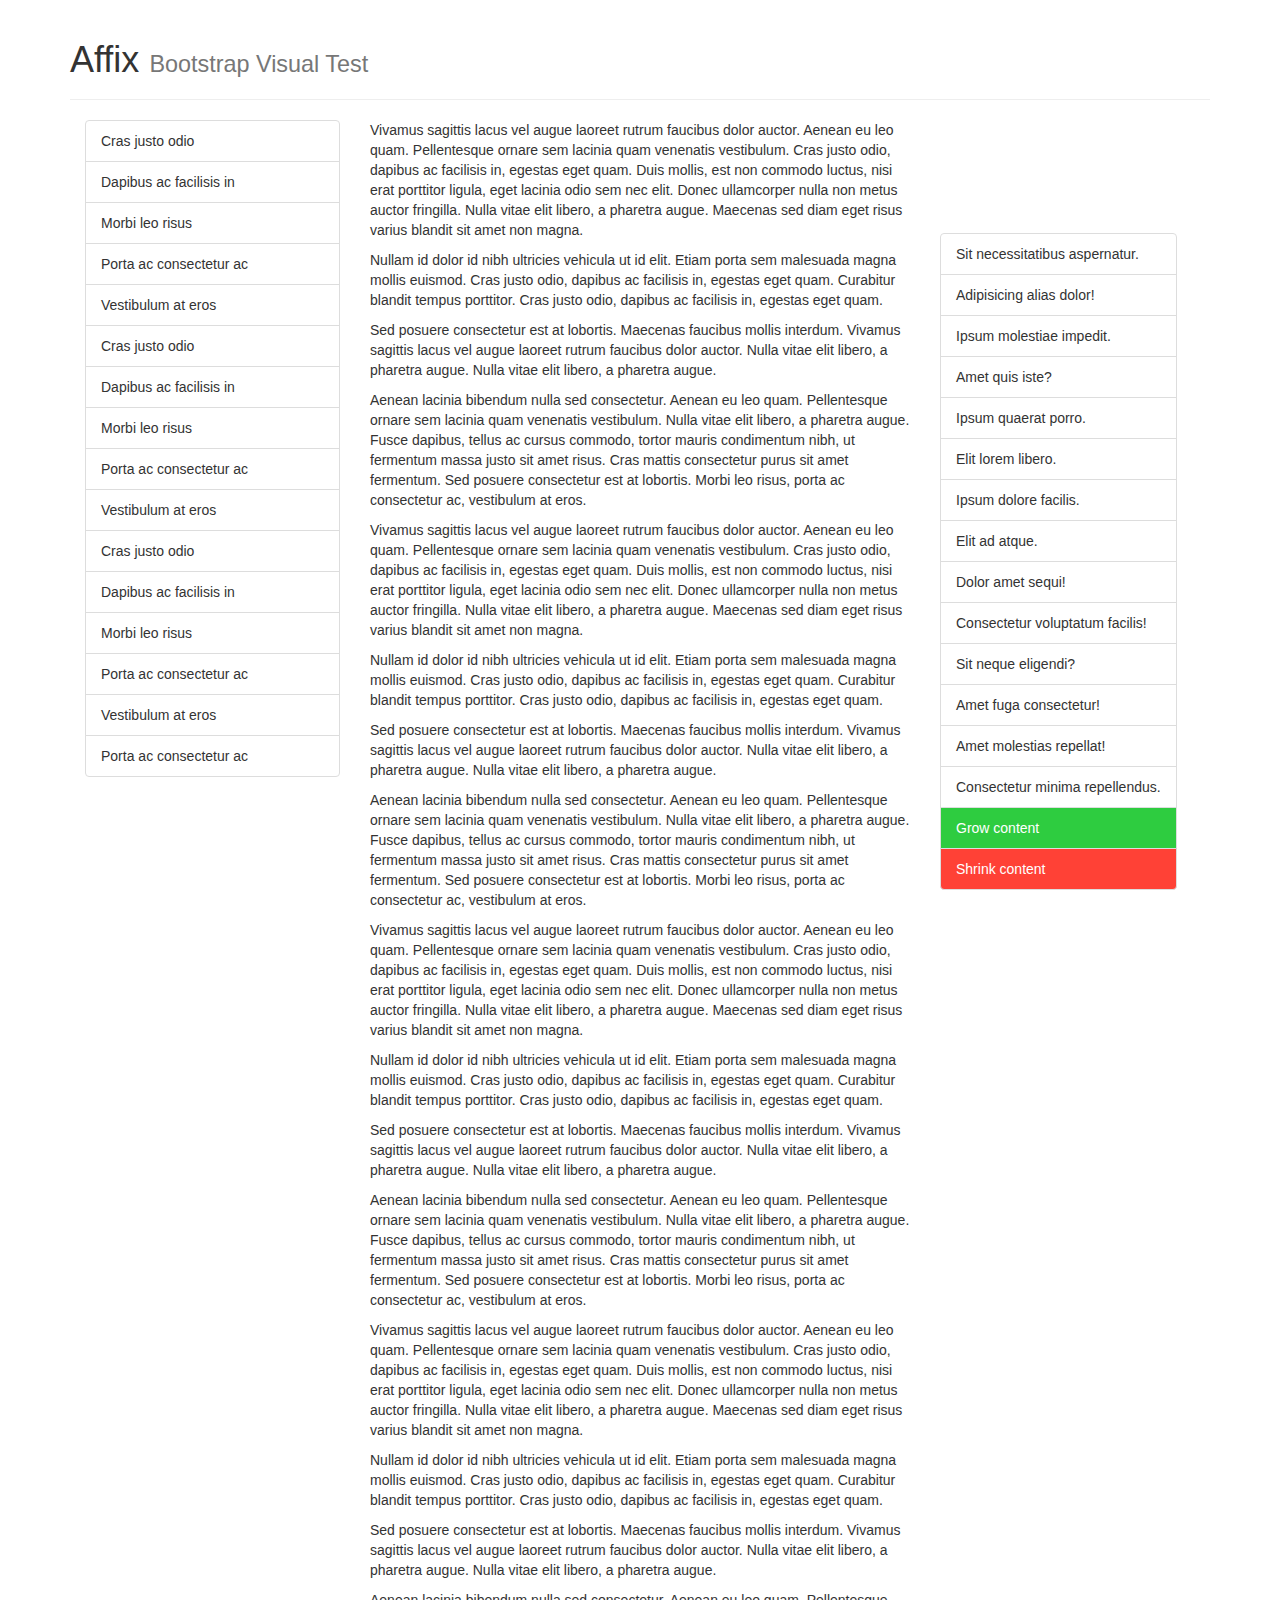
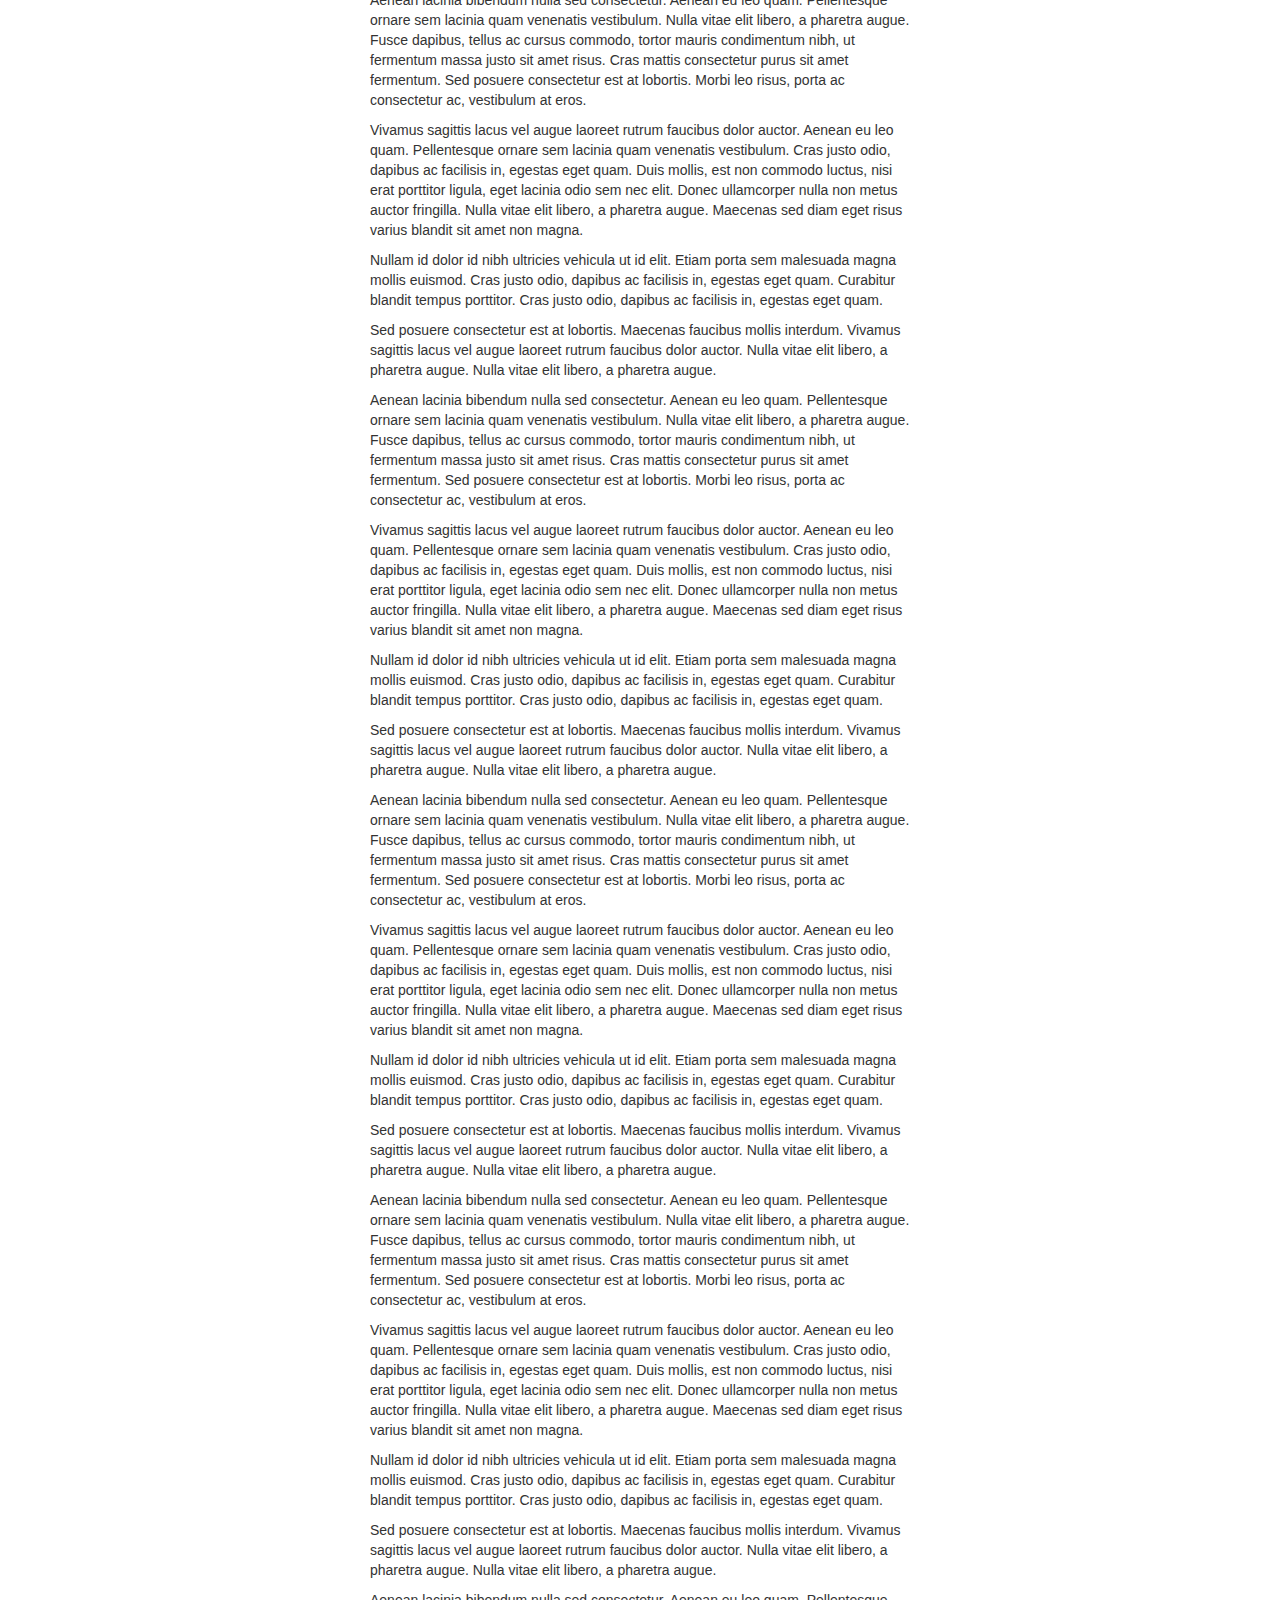
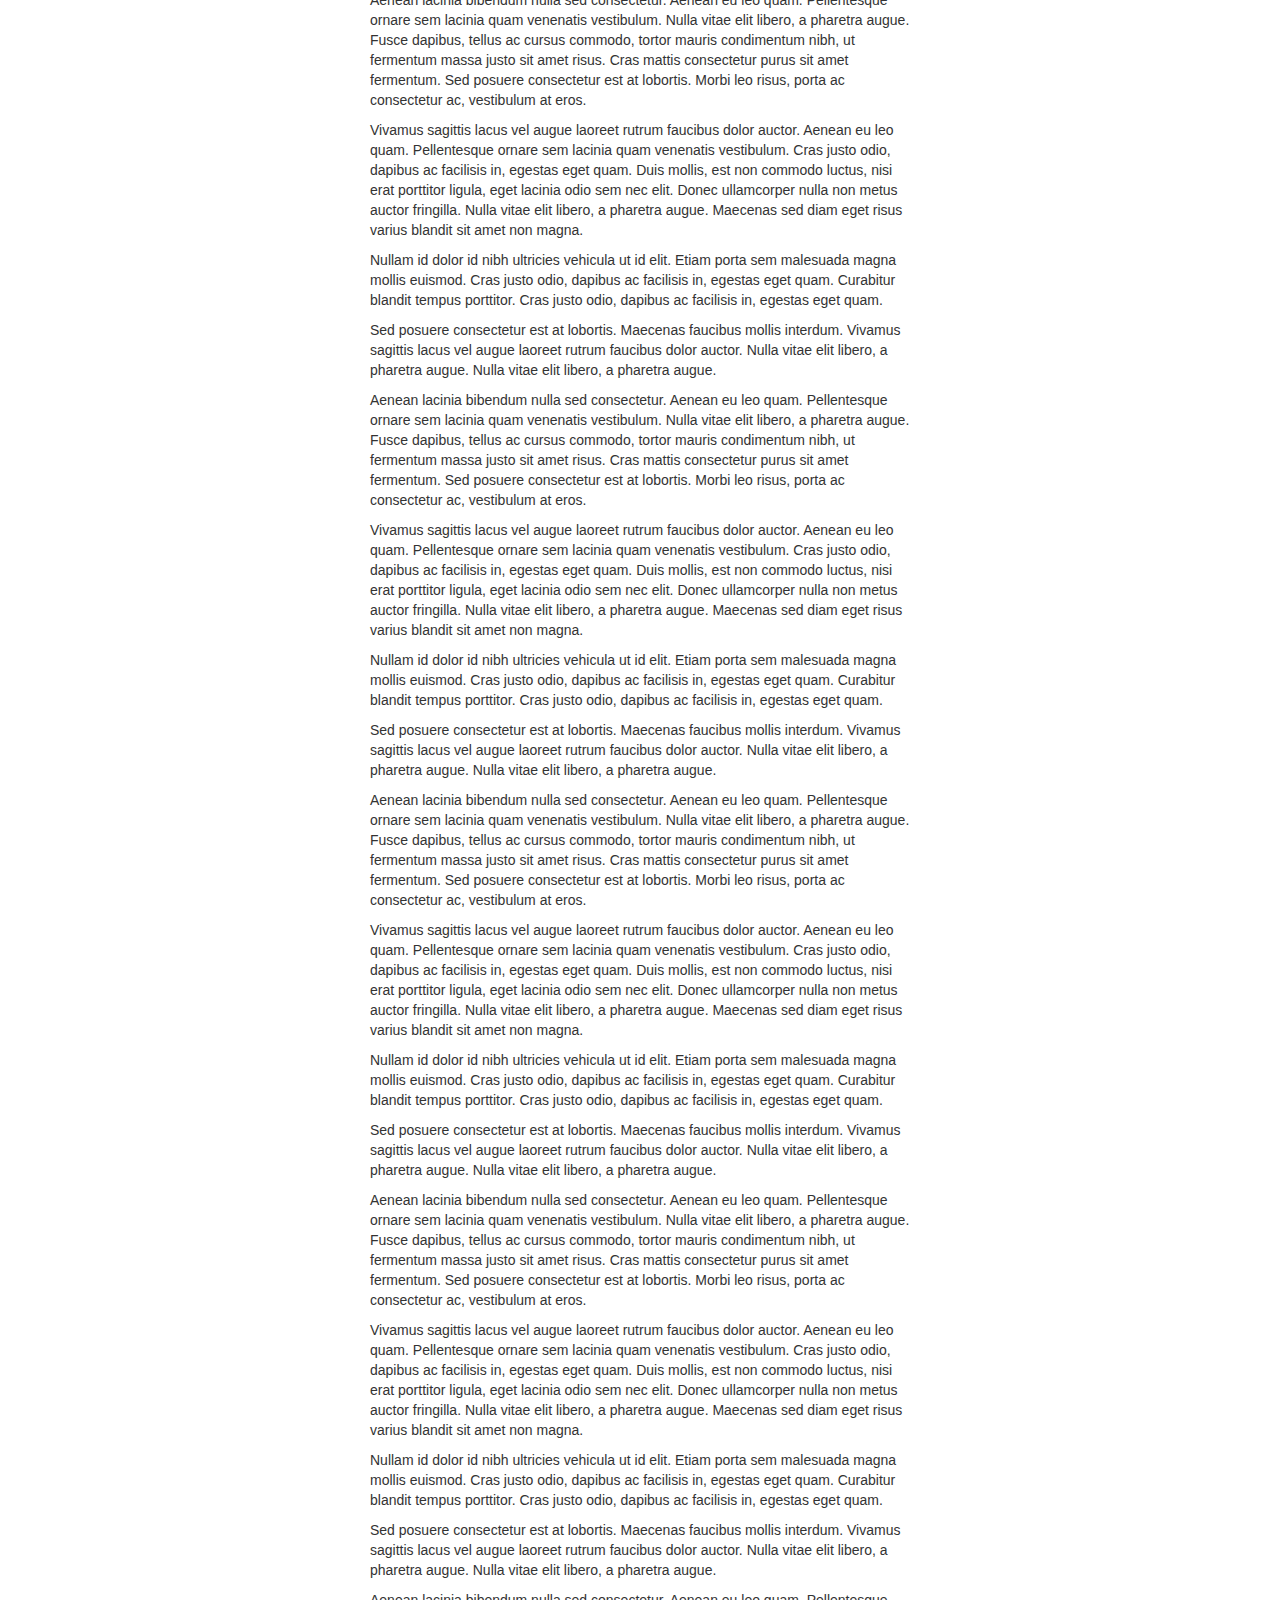
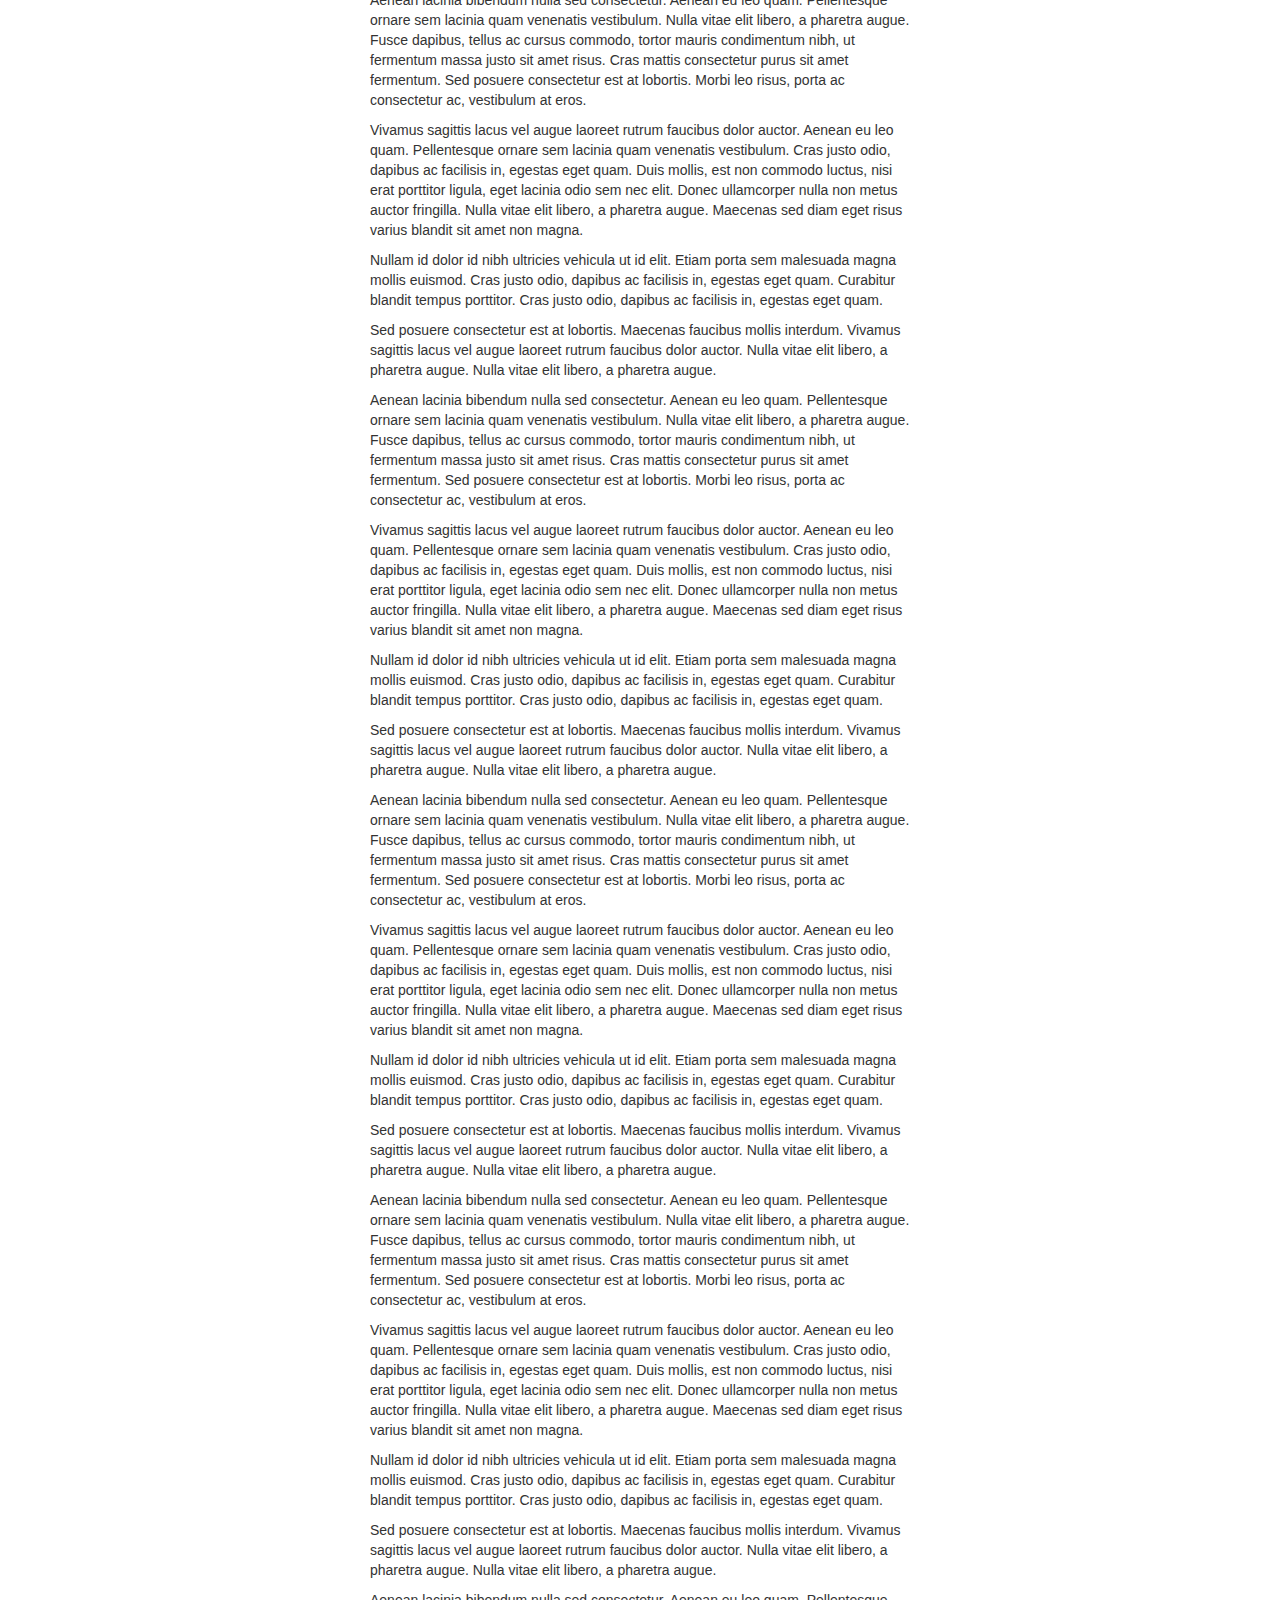
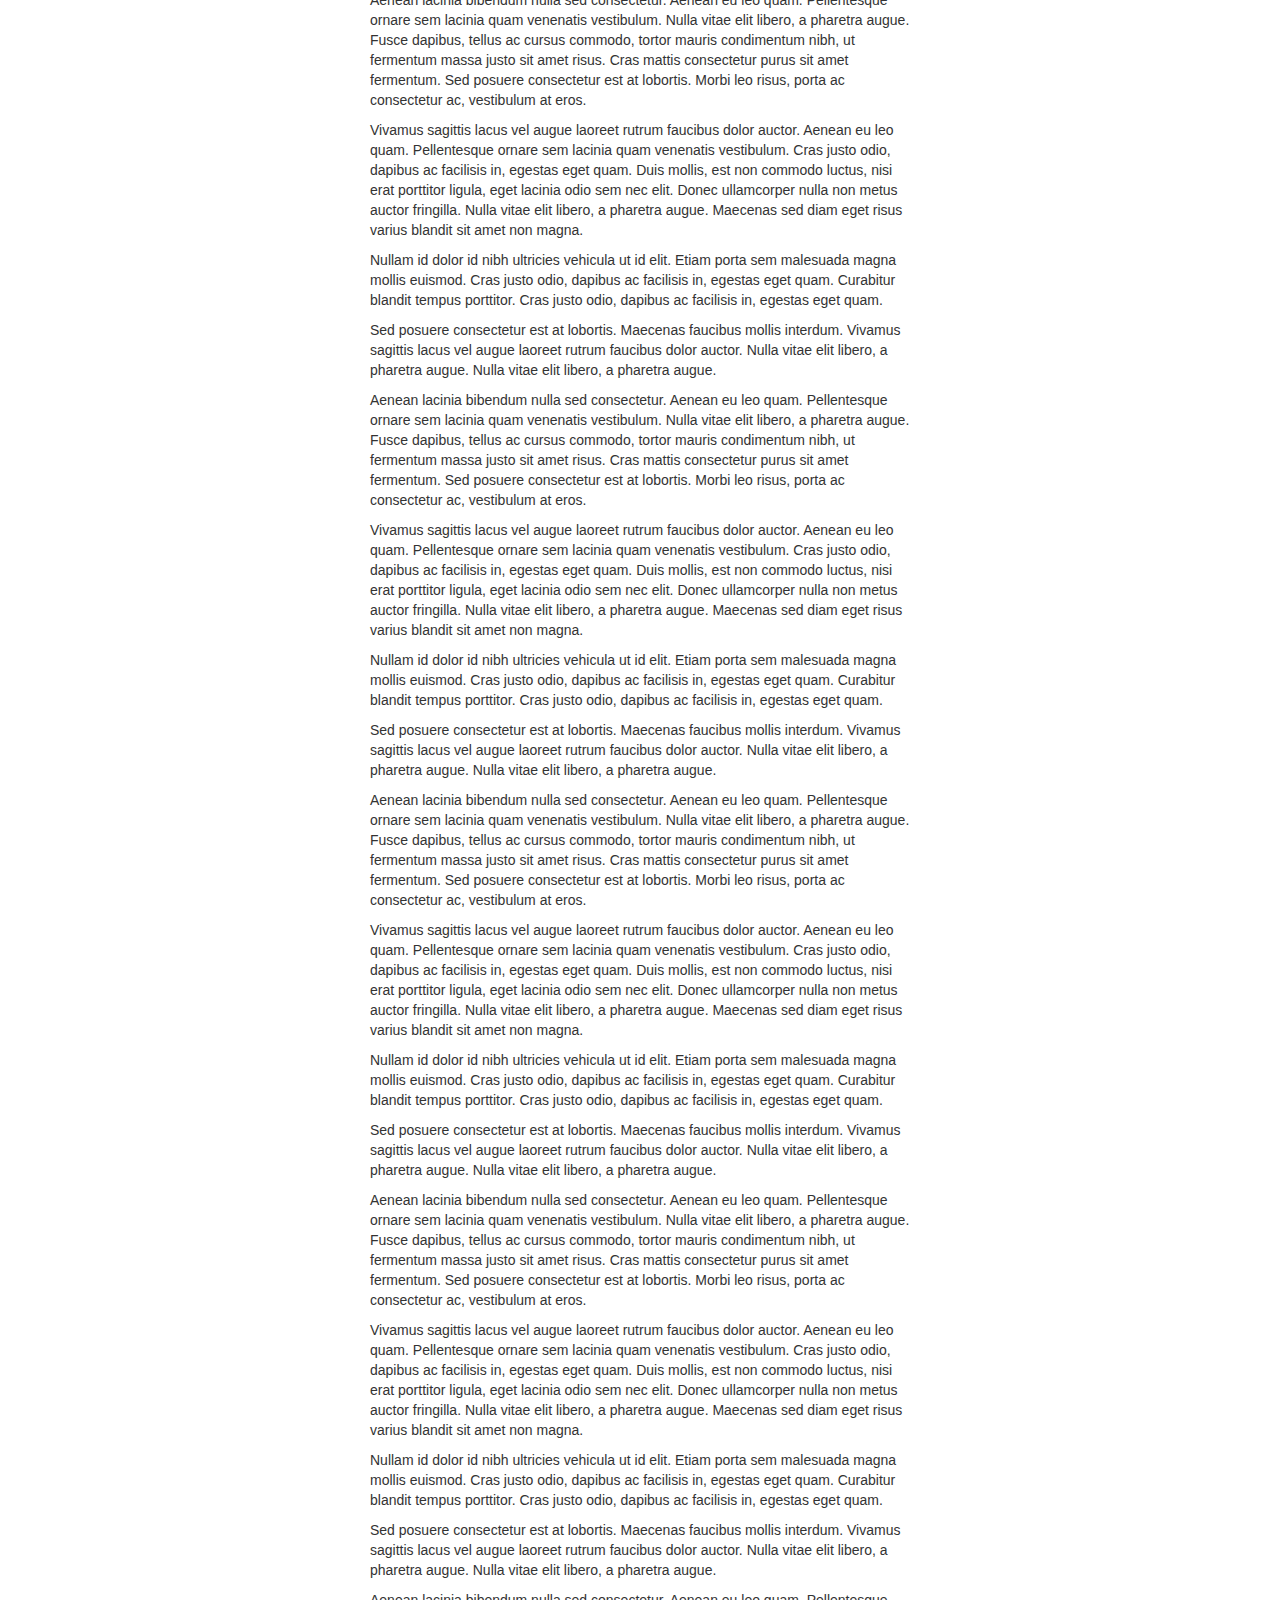
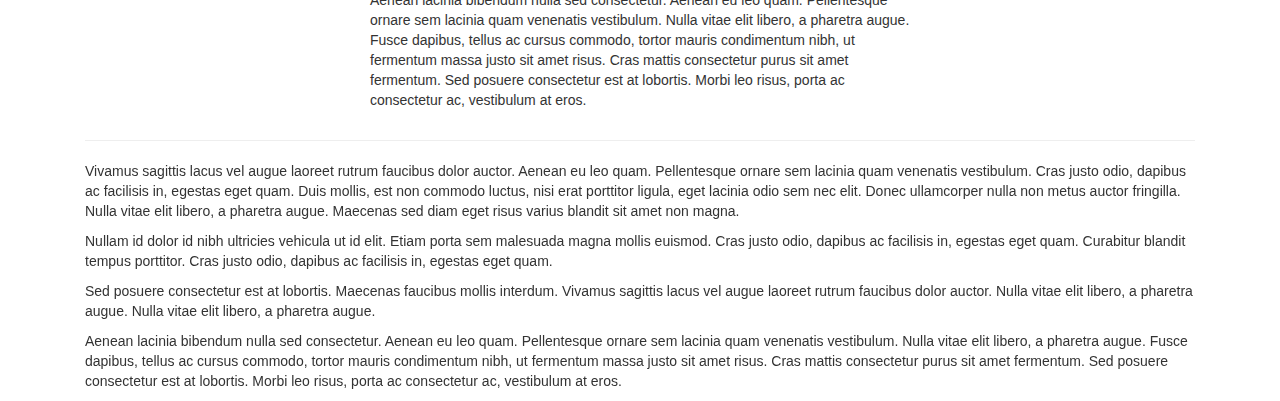
<file: static/js/tests/visual/affix.html>
<!DOCTYPE html>
<html>
<head>
  <meta charset="utf-8">
  <meta http-equiv="X-UA-Compatible" content="IE=edge">
  <meta name="viewport" content="width=device-width, initial-scale=1">
  <title>Affix</title>
  <link rel="stylesheet" href="../../../dist/css/bootstrap.min.css">

  <style>
    /* Test Styles */
    .affixed-element-top.affix {
      top: 10px;
    }
    .affixed-element-top.affix-bottom {
      position: absolute;
    }
    .affixed-element-bottom {
      margin-bottom: 0;
    }
    .affixed-element-bottom.affix {
      bottom: 10px;
    }
    .affixed-element-bottom.affix-bottom {
      position: relative;
    }
    .grow-btn, .shrink-btn {
      color: #FFF;
    }
    .grow-btn {
      background-color: #2ECC40;
    }
    .grow-btn:hover {
      background-color: #3D9970;
    }
    .shrink-btn {
      background-color: #FF4136;
    }
    .shrink-btn:hover {
      background-color: #85144B;
    }
  </style>

  <!-- HTML5 shim and Respond.js for IE8 support of HTML5 elements and media queries -->
  <!-- WARNING: Respond.js doesn't work if you view the page via file:// -->
  <!--[if lt IE 9]>
    <script src="https://oss.maxcdn.com/html5shiv/3.7.2/html5shiv.min.js"></script>
    <script src="https://oss.maxcdn.com/respond/1.4.2/respond.min.js"></script>
  <![endif]-->
</head>
<body>

<div class="container">

  <div class="page-header js-page-header">
    <h1>Affix <small>Bootstrap Visual Test</small></h1>
  </div>

  <div class="col-md-3">
    <ul class="list-group affixed-element-top js-affixed-element-top">
      <li class="list-group-item">Cras justo odio</li>
      <li class="list-group-item">Dapibus ac facilisis in</li>
      <li class="list-group-item">Morbi leo risus</li>
      <li class="list-group-item">Porta ac consectetur ac</li>
      <li class="list-group-item">Vestibulum at eros</li>
      <li class="list-group-item">Cras justo odio</li>
      <li class="list-group-item">Dapibus ac facilisis in</li>
      <li class="list-group-item">Morbi leo risus</li>
      <li class="list-group-item">Porta ac consectetur ac</li>
      <li class="list-group-item">Vestibulum at eros</li>
      <li class="list-group-item">Cras justo odio</li>
      <li class="list-group-item">Dapibus ac facilisis in</li>
      <li class="list-group-item">Morbi leo risus</li>
      <li class="list-group-item">Porta ac consectetur ac</li>
      <li class="list-group-item">Vestibulum at eros</li>
      <li class="list-group-item">Porta ac consectetur ac</li>
    </ul>
  </div>

  <div class="col-md-6 js-content">

    <p>Vivamus sagittis lacus vel augue laoreet rutrum faucibus dolor auctor. Aenean eu leo quam. Pellentesque ornare sem lacinia quam venenatis vestibulum. Cras justo odio, dapibus ac facilisis in, egestas eget quam. Duis mollis, est non commodo luctus, nisi erat porttitor ligula, eget lacinia odio sem nec elit. Donec ullamcorper nulla non metus auctor fringilla. Nulla vitae elit libero, a pharetra augue. Maecenas sed diam eget risus varius blandit sit amet non magna.</p>

    <p>Nullam id dolor id nibh ultricies vehicula ut id elit. Etiam porta sem malesuada magna mollis euismod. Cras justo odio, dapibus ac facilisis in, egestas eget quam. Curabitur blandit tempus porttitor. Cras justo odio, dapibus ac facilisis in, egestas eget quam.</p>

    <p>Sed posuere consectetur est at lobortis. Maecenas faucibus mollis interdum. Vivamus sagittis lacus vel augue laoreet rutrum faucibus dolor auctor. Nulla vitae elit libero, a pharetra augue. Nulla vitae elit libero, a pharetra augue.</p>

    <p>Aenean lacinia bibendum nulla sed consectetur. Aenean eu leo quam. Pellentesque ornare sem lacinia quam venenatis vestibulum. Nulla vitae elit libero, a pharetra augue. Fusce dapibus, tellus ac cursus commodo, tortor mauris condimentum nibh, ut fermentum massa justo sit amet risus. Cras mattis consectetur purus sit amet fermentum. Sed posuere consectetur est at lobortis. Morbi leo risus, porta ac consectetur ac, vestibulum at eros.</p>

    <p>Vivamus sagittis lacus vel augue laoreet rutrum faucibus dolor auctor. Aenean eu leo quam. Pellentesque ornare sem lacinia quam venenatis vestibulum. Cras justo odio, dapibus ac facilisis in, egestas eget quam. Duis mollis, est non commodo luctus, nisi erat porttitor ligula, eget lacinia odio sem nec elit. Donec ullamcorper nulla non metus auctor fringilla. Nulla vitae elit libero, a pharetra augue. Maecenas sed diam eget risus varius blandit sit amet non magna.</p>

    <p>Nullam id dolor id nibh ultricies vehicula ut id elit. Etiam porta sem malesuada magna mollis euismod. Cras justo odio, dapibus ac facilisis in, egestas eget quam. Curabitur blandit tempus porttitor. Cras justo odio, dapibus ac facilisis in, egestas eget quam.</p>

    <p>Sed posuere consectetur est at lobortis. Maecenas faucibus mollis interdum. Vivamus sagittis lacus vel augue laoreet rutrum faucibus dolor auctor. Nulla vitae elit libero, a pharetra augue. Nulla vitae elit libero, a pharetra augue.</p>

    <p>Aenean lacinia bibendum nulla sed consectetur. Aenean eu leo quam. Pellentesque ornare sem lacinia quam venenatis vestibulum. Nulla vitae elit libero, a pharetra augue. Fusce dapibus, tellus ac cursus commodo, tortor mauris condimentum nibh, ut fermentum massa justo sit amet risus. Cras mattis consectetur purus sit amet fermentum. Sed posuere consectetur est at lobortis. Morbi leo risus, porta ac consectetur ac, vestibulum at eros.</p>

    <p>Vivamus sagittis lacus vel augue laoreet rutrum faucibus dolor auctor. Aenean eu leo quam. Pellentesque ornare sem lacinia quam venenatis vestibulum. Cras justo odio, dapibus ac facilisis in, egestas eget quam. Duis mollis, est non commodo luctus, nisi erat porttitor ligula, eget lacinia odio sem nec elit. Donec ullamcorper nulla non metus auctor fringilla. Nulla vitae elit libero, a pharetra augue. Maecenas sed diam eget risus varius blandit sit amet non magna.</p>

    <p>Nullam id dolor id nibh ultricies vehicula ut id elit. Etiam porta sem malesuada magna mollis euismod. Cras justo odio, dapibus ac facilisis in, egestas eget quam. Curabitur blandit tempus porttitor. Cras justo odio, dapibus ac facilisis in, egestas eget quam.</p>

    <p>Sed posuere consectetur est at lobortis. Maecenas faucibus mollis interdum. Vivamus sagittis lacus vel augue laoreet rutrum faucibus dolor auctor. Nulla vitae elit libero, a pharetra augue. Nulla vitae elit libero, a pharetra augue.</p>

    <p>Aenean lacinia bibendum nulla sed consectetur. Aenean eu leo quam. Pellentesque ornare sem lacinia quam venenatis vestibulum. Nulla vitae elit libero, a pharetra augue. Fusce dapibus, tellus ac cursus commodo, tortor mauris condimentum nibh, ut fermentum massa justo sit amet risus. Cras mattis consectetur purus sit amet fermentum. Sed posuere consectetur est at lobortis. Morbi leo risus, porta ac consectetur ac, vestibulum at eros.</p>

    <p>Vivamus sagittis lacus vel augue laoreet rutrum faucibus dolor auctor. Aenean eu leo quam. Pellentesque ornare sem lacinia quam venenatis vestibulum. Cras justo odio, dapibus ac facilisis in, egestas eget quam. Duis mollis, est non commodo luctus, nisi erat porttitor ligula, eget lacinia odio sem nec elit. Donec ullamcorper nulla non metus auctor fringilla. Nulla vitae elit libero, a pharetra augue. Maecenas sed diam eget risus varius blandit sit amet non magna.</p>

    <p>Nullam id dolor id nibh ultricies vehicula ut id elit. Etiam porta sem malesuada magna mollis euismod. Cras justo odio, dapibus ac facilisis in, egestas eget quam. Curabitur blandit tempus porttitor. Cras justo odio, dapibus ac facilisis in, egestas eget quam.</p>

    <p>Sed posuere consectetur est at lobortis. Maecenas faucibus mollis interdum. Vivamus sagittis lacus vel augue laoreet rutrum faucibus dolor auctor. Nulla vitae elit libero, a pharetra augue. Nulla vitae elit libero, a pharetra augue.</p>

    <p>Aenean lacinia bibendum nulla sed consectetur. Aenean eu leo quam. Pellentesque ornare sem lacinia quam venenatis vestibulum. Nulla vitae elit libero, a pharetra augue. Fusce dapibus, tellus ac cursus commodo, tortor mauris condimentum nibh, ut fermentum massa justo sit amet risus. Cras mattis consectetur purus sit amet fermentum. Sed posuere consectetur est at lobortis. Morbi leo risus, porta ac consectetur ac, vestibulum at eros.</p>
    <p>Vivamus sagittis lacus vel augue laoreet rutrum faucibus dolor auctor. Aenean eu leo quam. Pellentesque ornare sem lacinia quam venenatis vestibulum. Cras justo odio, dapibus ac facilisis in, egestas eget quam. Duis mollis, est non commodo luctus, nisi erat porttitor ligula, eget lacinia odio sem nec elit. Donec ullamcorper nulla non metus auctor fringilla. Nulla vitae elit libero, a pharetra augue. Maecenas sed diam eget risus varius blandit sit amet non magna.</p>

    <p>Nullam id dolor id nibh ultricies vehicula ut id elit. Etiam porta sem malesuada magna mollis euismod. Cras justo odio, dapibus ac facilisis in, egestas eget quam. Curabitur blandit tempus porttitor. Cras justo odio, dapibus ac facilisis in, egestas eget quam.</p>

    <p>Sed posuere consectetur est at lobortis. Maecenas faucibus mollis interdum. Vivamus sagittis lacus vel augue laoreet rutrum faucibus dolor auctor. Nulla vitae elit libero, a pharetra augue. Nulla vitae elit libero, a pharetra augue.</p>

    <p>Aenean lacinia bibendum nulla sed consectetur. Aenean eu leo quam. Pellentesque ornare sem lacinia quam venenatis vestibulum. Nulla vitae elit libero, a pharetra augue. Fusce dapibus, tellus ac cursus commodo, tortor mauris condimentum nibh, ut fermentum massa justo sit amet risus. Cras mattis consectetur purus sit amet fermentum. Sed posuere consectetur est at lobortis. Morbi leo risus, porta ac consectetur ac, vestibulum at eros.</p>

    <p>Vivamus sagittis lacus vel augue laoreet rutrum faucibus dolor auctor. Aenean eu leo quam. Pellentesque ornare sem lacinia quam venenatis vestibulum. Cras justo odio, dapibus ac facilisis in, egestas eget quam. Duis mollis, est non commodo luctus, nisi erat porttitor ligula, eget lacinia odio sem nec elit. Donec ullamcorper nulla non metus auctor fringilla. Nulla vitae elit libero, a pharetra augue. Maecenas sed diam eget risus varius blandit sit amet non magna.</p>

    <p>Nullam id dolor id nibh ultricies vehicula ut id elit. Etiam porta sem malesuada magna mollis euismod. Cras justo odio, dapibus ac facilisis in, egestas eget quam. Curabitur blandit tempus porttitor. Cras justo odio, dapibus ac facilisis in, egestas eget quam.</p>

    <p>Sed posuere consectetur est at lobortis. Maecenas faucibus mollis interdum. Vivamus sagittis lacus vel augue laoreet rutrum faucibus dolor auctor. Nulla vitae elit libero, a pharetra augue. Nulla vitae elit libero, a pharetra augue.</p>

    <p>Aenean lacinia bibendum nulla sed consectetur. Aenean eu leo quam. Pellentesque ornare sem lacinia quam venenatis vestibulum. Nulla vitae elit libero, a pharetra augue. Fusce dapibus, tellus ac cursus commodo, tortor mauris condimentum nibh, ut fermentum massa justo sit amet risus. Cras mattis consectetur purus sit amet fermentum. Sed posuere consectetur est at lobortis. Morbi leo risus, porta ac consectetur ac, vestibulum at eros.</p>
    <p>Vivamus sagittis lacus vel augue laoreet rutrum faucibus dolor auctor. Aenean eu leo quam. Pellentesque ornare sem lacinia quam venenatis vestibulum. Cras justo odio, dapibus ac facilisis in, egestas eget quam. Duis mollis, est non commodo luctus, nisi erat porttitor ligula, eget lacinia odio sem nec elit. Donec ullamcorper nulla non metus auctor fringilla. Nulla vitae elit libero, a pharetra augue. Maecenas sed diam eget risus varius blandit sit amet non magna.</p>

    <p>Nullam id dolor id nibh ultricies vehicula ut id elit. Etiam porta sem malesuada magna mollis euismod. Cras justo odio, dapibus ac facilisis in, egestas eget quam. Curabitur blandit tempus porttitor. Cras justo odio, dapibus ac facilisis in, egestas eget quam.</p>

    <p>Sed posuere consectetur est at lobortis. Maecenas faucibus mollis interdum. Vivamus sagittis lacus vel augue laoreet rutrum faucibus dolor auctor. Nulla vitae elit libero, a pharetra augue. Nulla vitae elit libero, a pharetra augue.</p>

    <p>Aenean lacinia bibendum nulla sed consectetur. Aenean eu leo quam. Pellentesque ornare sem lacinia quam venenatis vestibulum. Nulla vitae elit libero, a pharetra augue. Fusce dapibus, tellus ac cursus commodo, tortor mauris condimentum nibh, ut fermentum massa justo sit amet risus. Cras mattis consectetur purus sit amet fermentum. Sed posuere consectetur est at lobortis. Morbi leo risus, porta ac consectetur ac, vestibulum at eros.</p>

    <p>Vivamus sagittis lacus vel augue laoreet rutrum faucibus dolor auctor. Aenean eu leo quam. Pellentesque ornare sem lacinia quam venenatis vestibulum. Cras justo odio, dapibus ac facilisis in, egestas eget quam. Duis mollis, est non commodo luctus, nisi erat porttitor ligula, eget lacinia odio sem nec elit. Donec ullamcorper nulla non metus auctor fringilla. Nulla vitae elit libero, a pharetra augue. Maecenas sed diam eget risus varius blandit sit amet non magna.</p>

    <p>Nullam id dolor id nibh ultricies vehicula ut id elit. Etiam porta sem malesuada magna mollis euismod. Cras justo odio, dapibus ac facilisis in, egestas eget quam. Curabitur blandit tempus porttitor. Cras justo odio, dapibus ac facilisis in, egestas eget quam.</p>

    <p>Sed posuere consectetur est at lobortis. Maecenas faucibus mollis interdum. Vivamus sagittis lacus vel augue laoreet rutrum faucibus dolor auctor. Nulla vitae elit libero, a pharetra augue. Nulla vitae elit libero, a pharetra augue.</p>

    <p>Aenean lacinia bibendum nulla sed consectetur. Aenean eu leo quam. Pellentesque ornare sem lacinia quam venenatis vestibulum. Nulla vitae elit libero, a pharetra augue. Fusce dapibus, tellus ac cursus commodo, tortor mauris condimentum nibh, ut fermentum massa justo sit amet risus. Cras mattis consectetur purus sit amet fermentum. Sed posuere consectetur est at lobortis. Morbi leo risus, porta ac consectetur ac, vestibulum at eros.</p>
    <p>Vivamus sagittis lacus vel augue laoreet rutrum faucibus dolor auctor. Aenean eu leo quam. Pellentesque ornare sem lacinia quam venenatis vestibulum. Cras justo odio, dapibus ac facilisis in, egestas eget quam. Duis mollis, est non commodo luctus, nisi erat porttitor ligula, eget lacinia odio sem nec elit. Donec ullamcorper nulla non metus auctor fringilla. Nulla vitae elit libero, a pharetra augue. Maecenas sed diam eget risus varius blandit sit amet non magna.</p>

    <p>Nullam id dolor id nibh ultricies vehicula ut id elit. Etiam porta sem malesuada magna mollis euismod. Cras justo odio, dapibus ac facilisis in, egestas eget quam. Curabitur blandit tempus porttitor. Cras justo odio, dapibus ac facilisis in, egestas eget quam.</p>

    <p>Sed posuere consectetur est at lobortis. Maecenas faucibus mollis interdum. Vivamus sagittis lacus vel augue laoreet rutrum faucibus dolor auctor. Nulla vitae elit libero, a pharetra augue. Nulla vitae elit libero, a pharetra augue.</p>

    <p>Aenean lacinia bibendum nulla sed consectetur. Aenean eu leo quam. Pellentesque ornare sem lacinia quam venenatis vestibulum. Nulla vitae elit libero, a pharetra augue. Fusce dapibus, tellus ac cursus commodo, tortor mauris condimentum nibh, ut fermentum massa justo sit amet risus. Cras mattis consectetur purus sit amet fermentum. Sed posuere consectetur est at lobortis. Morbi leo risus, porta ac consectetur ac, vestibulum at eros.</p>

    <p>Vivamus sagittis lacus vel augue laoreet rutrum faucibus dolor auctor. Aenean eu leo quam. Pellentesque ornare sem lacinia quam venenatis vestibulum. Cras justo odio, dapibus ac facilisis in, egestas eget quam. Duis mollis, est non commodo luctus, nisi erat porttitor ligula, eget lacinia odio sem nec elit. Donec ullamcorper nulla non metus auctor fringilla. Nulla vitae elit libero, a pharetra augue. Maecenas sed diam eget risus varius blandit sit amet non magna.</p>

    <p>Nullam id dolor id nibh ultricies vehicula ut id elit. Etiam porta sem malesuada magna mollis euismod. Cras justo odio, dapibus ac facilisis in, egestas eget quam. Curabitur blandit tempus porttitor. Cras justo odio, dapibus ac facilisis in, egestas eget quam.</p>

    <p>Sed posuere consectetur est at lobortis. Maecenas faucibus mollis interdum. Vivamus sagittis lacus vel augue laoreet rutrum faucibus dolor auctor. Nulla vitae elit libero, a pharetra augue. Nulla vitae elit libero, a pharetra augue.</p>

    <p>Aenean lacinia bibendum nulla sed consectetur. Aenean eu leo quam. Pellentesque ornare sem lacinia quam venenatis vestibulum. Nulla vitae elit libero, a pharetra augue. Fusce dapibus, tellus ac cursus commodo, tortor mauris condimentum nibh, ut fermentum massa justo sit amet risus. Cras mattis consectetur purus sit amet fermentum. Sed posuere consectetur est at lobortis. Morbi leo risus, porta ac consectetur ac, vestibulum at eros.</p>
    <p>Vivamus sagittis lacus vel augue laoreet rutrum faucibus dolor auctor. Aenean eu leo quam. Pellentesque ornare sem lacinia quam venenatis vestibulum. Cras justo odio, dapibus ac facilisis in, egestas eget quam. Duis mollis, est non commodo luctus, nisi erat porttitor ligula, eget lacinia odio sem nec elit. Donec ullamcorper nulla non metus auctor fringilla. Nulla vitae elit libero, a pharetra augue. Maecenas sed diam eget risus varius blandit sit amet non magna.</p>

    <p>Nullam id dolor id nibh ultricies vehicula ut id elit. Etiam porta sem malesuada magna mollis euismod. Cras justo odio, dapibus ac facilisis in, egestas eget quam. Curabitur blandit tempus porttitor. Cras justo odio, dapibus ac facilisis in, egestas eget quam.</p>

    <p>Sed posuere consectetur est at lobortis. Maecenas faucibus mollis interdum. Vivamus sagittis lacus vel augue laoreet rutrum faucibus dolor auctor. Nulla vitae elit libero, a pharetra augue. Nulla vitae elit libero, a pharetra augue.</p>

    <p>Aenean lacinia bibendum nulla sed consectetur. Aenean eu leo quam. Pellentesque ornare sem lacinia quam venenatis vestibulum. Nulla vitae elit libero, a pharetra augue. Fusce dapibus, tellus ac cursus commodo, tortor mauris condimentum nibh, ut fermentum massa justo sit amet risus. Cras mattis consectetur purus sit amet fermentum. Sed posuere consectetur est at lobortis. Morbi leo risus, porta ac consectetur ac, vestibulum at eros.</p>

    <p>Vivamus sagittis lacus vel augue laoreet rutrum faucibus dolor auctor. Aenean eu leo quam. Pellentesque ornare sem lacinia quam venenatis vestibulum. Cras justo odio, dapibus ac facilisis in, egestas eget quam. Duis mollis, est non commodo luctus, nisi erat porttitor ligula, eget lacinia odio sem nec elit. Donec ullamcorper nulla non metus auctor fringilla. Nulla vitae elit libero, a pharetra augue. Maecenas sed diam eget risus varius blandit sit amet non magna.</p>

    <p>Nullam id dolor id nibh ultricies vehicula ut id elit. Etiam porta sem malesuada magna mollis euismod. Cras justo odio, dapibus ac facilisis in, egestas eget quam. Curabitur blandit tempus porttitor. Cras justo odio, dapibus ac facilisis in, egestas eget quam.</p>

    <p>Sed posuere consectetur est at lobortis. Maecenas faucibus mollis interdum. Vivamus sagittis lacus vel augue laoreet rutrum faucibus dolor auctor. Nulla vitae elit libero, a pharetra augue. Nulla vitae elit libero, a pharetra augue.</p>

    <p>Aenean lacinia bibendum nulla sed consectetur. Aenean eu leo quam. Pellentesque ornare sem lacinia quam venenatis vestibulum. Nulla vitae elit libero, a pharetra augue. Fusce dapibus, tellus ac cursus commodo, tortor mauris condimentum nibh, ut fermentum massa justo sit amet risus. Cras mattis consectetur purus sit amet fermentum. Sed posuere consectetur est at lobortis. Morbi leo risus, porta ac consectetur ac, vestibulum at eros.</p>
    <p>Vivamus sagittis lacus vel augue laoreet rutrum faucibus dolor auctor. Aenean eu leo quam. Pellentesque ornare sem lacinia quam venenatis vestibulum. Cras justo odio, dapibus ac facilisis in, egestas eget quam. Duis mollis, est non commodo luctus, nisi erat porttitor ligula, eget lacinia odio sem nec elit. Donec ullamcorper nulla non metus auctor fringilla. Nulla vitae elit libero, a pharetra augue. Maecenas sed diam eget risus varius blandit sit amet non magna.</p>

    <p>Nullam id dolor id nibh ultricies vehicula ut id elit. Etiam porta sem malesuada magna mollis euismod. Cras justo odio, dapibus ac facilisis in, egestas eget quam. Curabitur blandit tempus porttitor. Cras justo odio, dapibus ac facilisis in, egestas eget quam.</p>

    <p>Sed posuere consectetur est at lobortis. Maecenas faucibus mollis interdum. Vivamus sagittis lacus vel augue laoreet rutrum faucibus dolor auctor. Nulla vitae elit libero, a pharetra augue. Nulla vitae elit libero, a pharetra augue.</p>

    <p>Aenean lacinia bibendum nulla sed consectetur. Aenean eu leo quam. Pellentesque ornare sem lacinia quam venenatis vestibulum. Nulla vitae elit libero, a pharetra augue. Fusce dapibus, tellus ac cursus commodo, tortor mauris condimentum nibh, ut fermentum massa justo sit amet risus. Cras mattis consectetur purus sit amet fermentum. Sed posuere consectetur est at lobortis. Morbi leo risus, porta ac consectetur ac, vestibulum at eros.</p>

    <p>Vivamus sagittis lacus vel augue laoreet rutrum faucibus dolor auctor. Aenean eu leo quam. Pellentesque ornare sem lacinia quam venenatis vestibulum. Cras justo odio, dapibus ac facilisis in, egestas eget quam. Duis mollis, est non commodo luctus, nisi erat porttitor ligula, eget lacinia odio sem nec elit. Donec ullamcorper nulla non metus auctor fringilla. Nulla vitae elit libero, a pharetra augue. Maecenas sed diam eget risus varius blandit sit amet non magna.</p>

    <p>Nullam id dolor id nibh ultricies vehicula ut id elit. Etiam porta sem malesuada magna mollis euismod. Cras justo odio, dapibus ac facilisis in, egestas eget quam. Curabitur blandit tempus porttitor. Cras justo odio, dapibus ac facilisis in, egestas eget quam.</p>

    <p>Sed posuere consectetur est at lobortis. Maecenas faucibus mollis interdum. Vivamus sagittis lacus vel augue laoreet rutrum faucibus dolor auctor. Nulla vitae elit libero, a pharetra augue. Nulla vitae elit libero, a pharetra augue.</p>

    <p>Aenean lacinia bibendum nulla sed consectetur. Aenean eu leo quam. Pellentesque ornare sem lacinia quam venenatis vestibulum. Nulla vitae elit libero, a pharetra augue. Fusce dapibus, tellus ac cursus commodo, tortor mauris condimentum nibh, ut fermentum massa justo sit amet risus. Cras mattis consectetur purus sit amet fermentum. Sed posuere consectetur est at lobortis. Morbi leo risus, porta ac consectetur ac, vestibulum at eros.</p>
    <p>Vivamus sagittis lacus vel augue laoreet rutrum faucibus dolor auctor. Aenean eu leo quam. Pellentesque ornare sem lacinia quam venenatis vestibulum. Cras justo odio, dapibus ac facilisis in, egestas eget quam. Duis mollis, est non commodo luctus, nisi erat porttitor ligula, eget lacinia odio sem nec elit. Donec ullamcorper nulla non metus auctor fringilla. Nulla vitae elit libero, a pharetra augue. Maecenas sed diam eget risus varius blandit sit amet non magna.</p>

    <p>Nullam id dolor id nibh ultricies vehicula ut id elit. Etiam porta sem malesuada magna mollis euismod. Cras justo odio, dapibus ac facilisis in, egestas eget quam. Curabitur blandit tempus porttitor. Cras justo odio, dapibus ac facilisis in, egestas eget quam.</p>

    <p>Sed posuere consectetur est at lobortis. Maecenas faucibus mollis interdum. Vivamus sagittis lacus vel augue laoreet rutrum faucibus dolor auctor. Nulla vitae elit libero, a pharetra augue. Nulla vitae elit libero, a pharetra augue.</p>

    <p>Aenean lacinia bibendum nulla sed consectetur. Aenean eu leo quam. Pellentesque ornare sem lacinia quam venenatis vestibulum. Nulla vitae elit libero, a pharetra augue. Fusce dapibus, tellus ac cursus commodo, tortor mauris condimentum nibh, ut fermentum massa justo sit amet risus. Cras mattis consectetur purus sit amet fermentum. Sed posuere consectetur est at lobortis. Morbi leo risus, porta ac consectetur ac, vestibulum at eros.</p>

    <p>Vivamus sagittis lacus vel augue laoreet rutrum faucibus dolor auctor. Aenean eu leo quam. Pellentesque ornare sem lacinia quam venenatis vestibulum. Cras justo odio, dapibus ac facilisis in, egestas eget quam. Duis mollis, est non commodo luctus, nisi erat porttitor ligula, eget lacinia odio sem nec elit. Donec ullamcorper nulla non metus auctor fringilla. Nulla vitae elit libero, a pharetra augue. Maecenas sed diam eget risus varius blandit sit amet non magna.</p>

    <p>Nullam id dolor id nibh ultricies vehicula ut id elit. Etiam porta sem malesuada magna mollis euismod. Cras justo odio, dapibus ac facilisis in, egestas eget quam. Curabitur blandit tempus porttitor. Cras justo odio, dapibus ac facilisis in, egestas eget quam.</p>

    <p>Sed posuere consectetur est at lobortis. Maecenas faucibus mollis interdum. Vivamus sagittis lacus vel augue laoreet rutrum faucibus dolor auctor. Nulla vitae elit libero, a pharetra augue. Nulla vitae elit libero, a pharetra augue.</p>

    <p>Aenean lacinia bibendum nulla sed consectetur. Aenean eu leo quam. Pellentesque ornare sem lacinia quam venenatis vestibulum. Nulla vitae elit libero, a pharetra augue. Fusce dapibus, tellus ac cursus commodo, tortor mauris condimentum nibh, ut fermentum massa justo sit amet risus. Cras mattis consectetur purus sit amet fermentum. Sed posuere consectetur est at lobortis. Morbi leo risus, porta ac consectetur ac, vestibulum at eros.</p>
    <p>Vivamus sagittis lacus vel augue laoreet rutrum faucibus dolor auctor. Aenean eu leo quam. Pellentesque ornare sem lacinia quam venenatis vestibulum. Cras justo odio, dapibus ac facilisis in, egestas eget quam. Duis mollis, est non commodo luctus, nisi erat porttitor ligula, eget lacinia odio sem nec elit. Donec ullamcorper nulla non metus auctor fringilla. Nulla vitae elit libero, a pharetra augue. Maecenas sed diam eget risus varius blandit sit amet non magna.</p>

    <p>Nullam id dolor id nibh ultricies vehicula ut id elit. Etiam porta sem malesuada magna mollis euismod. Cras justo odio, dapibus ac facilisis in, egestas eget quam. Curabitur blandit tempus porttitor. Cras justo odio, dapibus ac facilisis in, egestas eget quam.</p>

    <p>Sed posuere consectetur est at lobortis. Maecenas faucibus mollis interdum. Vivamus sagittis lacus vel augue laoreet rutrum faucibus dolor auctor. Nulla vitae elit libero, a pharetra augue. Nulla vitae elit libero, a pharetra augue.</p>

    <p>Aenean lacinia bibendum nulla sed consectetur. Aenean eu leo quam. Pellentesque ornare sem lacinia quam venenatis vestibulum. Nulla vitae elit libero, a pharetra augue. Fusce dapibus, tellus ac cursus commodo, tortor mauris condimentum nibh, ut fermentum massa justo sit amet risus. Cras mattis consectetur purus sit amet fermentum. Sed posuere consectetur est at lobortis. Morbi leo risus, porta ac consectetur ac, vestibulum at eros.</p>

    <p>Vivamus sagittis lacus vel augue laoreet rutrum faucibus dolor auctor. Aenean eu leo quam. Pellentesque ornare sem lacinia quam venenatis vestibulum. Cras justo odio, dapibus ac facilisis in, egestas eget quam. Duis mollis, est non commodo luctus, nisi erat porttitor ligula, eget lacinia odio sem nec elit. Donec ullamcorper nulla non metus auctor fringilla. Nulla vitae elit libero, a pharetra augue. Maecenas sed diam eget risus varius blandit sit amet non magna.</p>

    <p>Nullam id dolor id nibh ultricies vehicula ut id elit. Etiam porta sem malesuada magna mollis euismod. Cras justo odio, dapibus ac facilisis in, egestas eget quam. Curabitur blandit tempus porttitor. Cras justo odio, dapibus ac facilisis in, egestas eget quam.</p>

    <p>Sed posuere consectetur est at lobortis. Maecenas faucibus mollis interdum. Vivamus sagittis lacus vel augue laoreet rutrum faucibus dolor auctor. Nulla vitae elit libero, a pharetra augue. Nulla vitae elit libero, a pharetra augue.</p>

    <p>Aenean lacinia bibendum nulla sed consectetur. Aenean eu leo quam. Pellentesque ornare sem lacinia quam venenatis vestibulum. Nulla vitae elit libero, a pharetra augue. Fusce dapibus, tellus ac cursus commodo, tortor mauris condimentum nibh, ut fermentum massa justo sit amet risus. Cras mattis consectetur purus sit amet fermentum. Sed posuere consectetur est at lobortis. Morbi leo risus, porta ac consectetur ac, vestibulum at eros.</p>
    <p>Vivamus sagittis lacus vel augue laoreet rutrum faucibus dolor auctor. Aenean eu leo quam. Pellentesque ornare sem lacinia quam venenatis vestibulum. Cras justo odio, dapibus ac facilisis in, egestas eget quam. Duis mollis, est non commodo luctus, nisi erat porttitor ligula, eget lacinia odio sem nec elit. Donec ullamcorper nulla non metus auctor fringilla. Nulla vitae elit libero, a pharetra augue. Maecenas sed diam eget risus varius blandit sit amet non magna.</p>

    <p>Nullam id dolor id nibh ultricies vehicula ut id elit. Etiam porta sem malesuada magna mollis euismod. Cras justo odio, dapibus ac facilisis in, egestas eget quam. Curabitur blandit tempus porttitor. Cras justo odio, dapibus ac facilisis in, egestas eget quam.</p>

    <p>Sed posuere consectetur est at lobortis. Maecenas faucibus mollis interdum. Vivamus sagittis lacus vel augue laoreet rutrum faucibus dolor auctor. Nulla vitae elit libero, a pharetra augue. Nulla vitae elit libero, a pharetra augue.</p>

    <p>Aenean lacinia bibendum nulla sed consectetur. Aenean eu leo quam. Pellentesque ornare sem lacinia quam venenatis vestibulum. Nulla vitae elit libero, a pharetra augue. Fusce dapibus, tellus ac cursus commodo, tortor mauris condimentum nibh, ut fermentum massa justo sit amet risus. Cras mattis consectetur purus sit amet fermentum. Sed posuere consectetur est at lobortis. Morbi leo risus, porta ac consectetur ac, vestibulum at eros.</p>

    <p>Vivamus sagittis lacus vel augue laoreet rutrum faucibus dolor auctor. Aenean eu leo quam. Pellentesque ornare sem lacinia quam venenatis vestibulum. Cras justo odio, dapibus ac facilisis in, egestas eget quam. Duis mollis, est non commodo luctus, nisi erat porttitor ligula, eget lacinia odio sem nec elit. Donec ullamcorper nulla non metus auctor fringilla. Nulla vitae elit libero, a pharetra augue. Maecenas sed diam eget risus varius blandit sit amet non magna.</p>

    <p>Nullam id dolor id nibh ultricies vehicula ut id elit. Etiam porta sem malesuada magna mollis euismod. Cras justo odio, dapibus ac facilisis in, egestas eget quam. Curabitur blandit tempus porttitor. Cras justo odio, dapibus ac facilisis in, egestas eget quam.</p>

    <p>Sed posuere consectetur est at lobortis. Maecenas faucibus mollis interdum. Vivamus sagittis lacus vel augue laoreet rutrum faucibus dolor auctor. Nulla vitae elit libero, a pharetra augue. Nulla vitae elit libero, a pharetra augue.</p>

    <p>Aenean lacinia bibendum nulla sed consectetur. Aenean eu leo quam. Pellentesque ornare sem lacinia quam venenatis vestibulum. Nulla vitae elit libero, a pharetra augue. Fusce dapibus, tellus ac cursus commodo, tortor mauris condimentum nibh, ut fermentum massa justo sit amet risus. Cras mattis consectetur purus sit amet fermentum. Sed posuere consectetur est at lobortis. Morbi leo risus, porta ac consectetur ac, vestibulum at eros.</p>

  </div>

  <div class="col-md-3">
    <ul class="list-group affixed-element-bottom js-affixed-element-bottom">
      <li class="list-group-item">Sit necessitatibus aspernatur.</li>
      <li class="list-group-item">Adipisicing alias dolor!</li>
      <li class="list-group-item">Ipsum molestiae impedit.</li>
      <li class="list-group-item">Amet quis iste?</li>
      <li class="list-group-item">Ipsum quaerat porro.</li>
      <li class="list-group-item">Elit lorem libero.</li>
      <li class="list-group-item">Ipsum dolore facilis.</li>
      <li class="list-group-item">Elit ad atque.</li>
      <li class="list-group-item">Dolor amet sequi!</li>
      <li class="list-group-item">Consectetur voluptatum facilis!</li>
      <li class="list-group-item">Sit neque eligendi?</li>
      <li class="list-group-item">Amet fuga consectetur!</li>
      <li class="list-group-item">Amet molestias repellat!</li>
      <li class="list-group-item">Consectetur minima repellendus.</li>
      <li class="list-group-item grow-btn js-grow-btn">Grow content</li>
      <li class="list-group-item shrink-btn js-shrink-btn">Shrink content</li>
    </ul>
  </div>

  <div class="col-md-12 js-footer">
    <hr>

    <p>Vivamus sagittis lacus vel augue laoreet rutrum faucibus dolor auctor. Aenean eu leo quam. Pellentesque ornare sem lacinia quam venenatis vestibulum. Cras justo odio, dapibus ac facilisis in, egestas eget quam. Duis mollis, est non commodo luctus, nisi erat porttitor ligula, eget lacinia odio sem nec elit. Donec ullamcorper nulla non metus auctor fringilla. Nulla vitae elit libero, a pharetra augue. Maecenas sed diam eget risus varius blandit sit amet non magna.</p>

    <p>Nullam id dolor id nibh ultricies vehicula ut id elit. Etiam porta sem malesuada magna mollis euismod. Cras justo odio, dapibus ac facilisis in, egestas eget quam. Curabitur blandit tempus porttitor. Cras justo odio, dapibus ac facilisis in, egestas eget quam.</p>

    <p>Sed posuere consectetur est at lobortis. Maecenas faucibus mollis interdum. Vivamus sagittis lacus vel augue laoreet rutrum faucibus dolor auctor. Nulla vitae elit libero, a pharetra augue. Nulla vitae elit libero, a pharetra augue.</p>

    <p>Aenean lacinia bibendum nulla sed consectetur. Aenean eu leo quam. Pellentesque ornare sem lacinia quam venenatis vestibulum. Nulla vitae elit libero, a pharetra augue. Fusce dapibus, tellus ac cursus commodo, tortor mauris condimentum nibh, ut fermentum massa justo sit amet risus. Cras mattis consectetur purus sit amet fermentum. Sed posuere consectetur est at lobortis. Morbi leo risus, porta ac consectetur ac, vestibulum at eros.</p>
  </div>

</div>

<!-- JavaScript Includes -->
<script src="../vendor/jquery.min.js"></script>
<script src="../../transition.js"></script>
<script src="../../affix.js"></script>


<!-- JavaScript Test -->
<script>
$(function () {
  $('.js-affixed-element-top').affix({
    offset: {
      top: $('.js-page-header').outerHeight(true) - 10
    , bottom: $('.js-footer').outerHeight(true) + 10
    }
  })
  // todo(fat): sux you have to do this.
  .on('affix.bs.affix', function (e) {
    $(e.target).width(e.target.offsetWidth)
  })

  $('.js-affixed-element-bottom').affix({
    offset: {
      bottom: $('.js-footer').outerHeight(true) + 10
    }
  })

  $('.js-grow-btn').on('click', function() {
    $('.js-content').append('<p>Ipsum corrupti ipsam est temporibus.</p>')
  })
  $('.js-shrink-btn').on('click', function() {
    $('.js-content p').last().remove()
  })
})
</script>
</body>
</html>
</file>
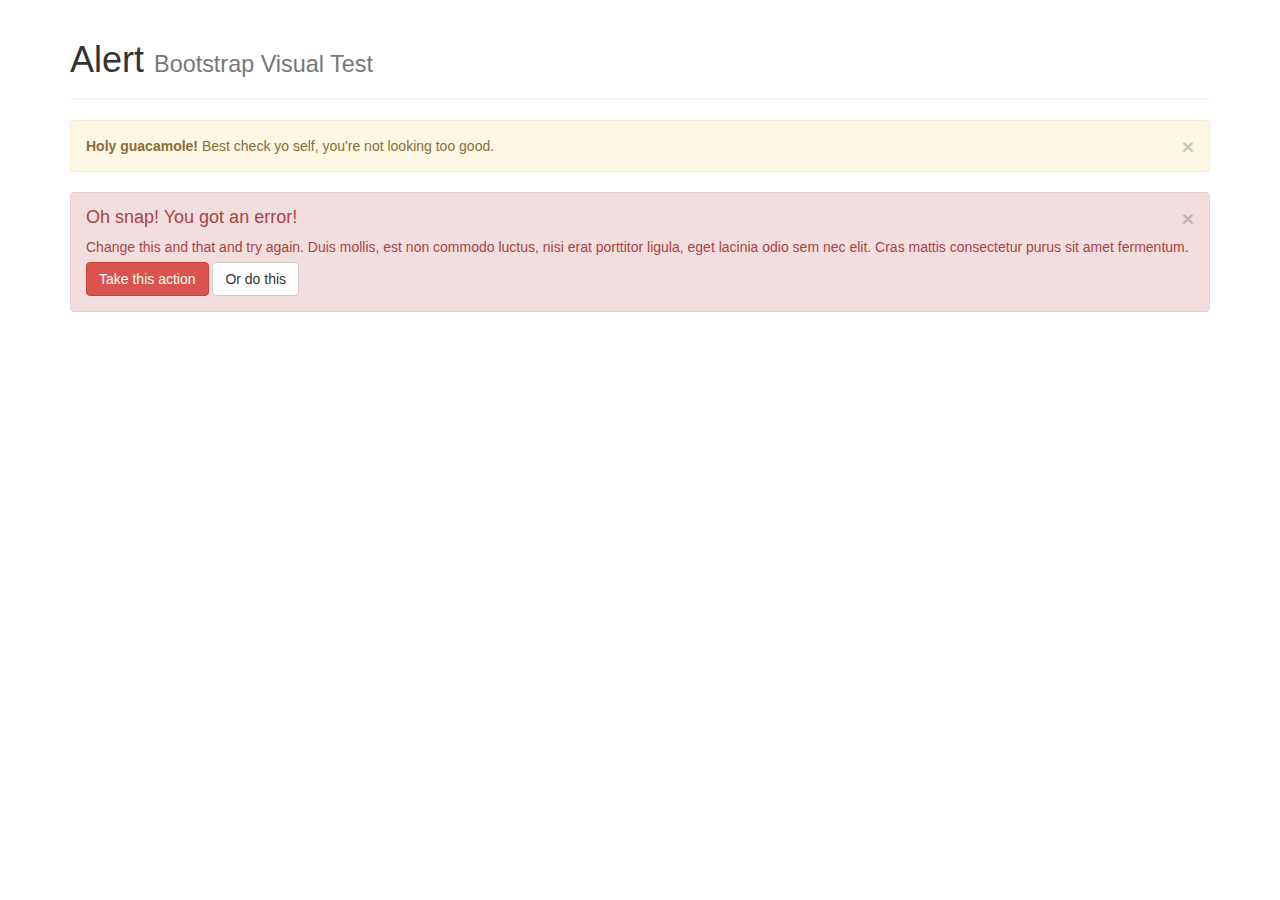
<file: static/js/tests/visual/alert.html>
<!DOCTYPE html>
<html>
<head>
  <meta charset="utf-8">
  <meta http-equiv="X-UA-Compatible" content="IE=edge">
  <meta name="viewport" content="width=device-width, initial-scale=1">
  <title>Alert</title>
  <link rel="stylesheet" href="../../../dist/css/bootstrap.min.css">

  <!-- HTML5 shim and Respond.js for IE8 support of HTML5 elements and media queries -->
  <!-- WARNING: Respond.js doesn't work if you view the page via file:// -->
  <!--[if lt IE 9]>
    <script src="https://oss.maxcdn.com/html5shiv/3.7.2/html5shiv.min.js"></script>
    <script src="https://oss.maxcdn.com/respond/1.4.2/respond.min.js"></script>
  <![endif]-->
</head>
<body>

<div class="container">

  <div class="page-header">
    <h1>Alert <small>Bootstrap Visual Test</small></h1>
  </div>

  <div class="alert alert-warning fade in">
    <button type="button" class="close" data-dismiss="alert" aria-hidden="true">&times;</button>
    <strong>Holy guacamole!</strong> Best check yo self, you're not looking too good.
  </div>

  <div class="alert alert-danger fade in">
    <button type="button" class="close" data-dismiss="alert" aria-hidden="true">&times;</button>
    <h4>Oh snap! You got an error!</h4>
    <p>Change this and that and try again. Duis mollis, est non commodo luctus, nisi erat porttitor ligula, eget lacinia odio sem nec elit. Cras mattis consectetur purus sit amet fermentum.</p>
    <p>
      <button type="button" class="btn btn-danger">Take this action</button>
      <button type="button" class="btn btn-default">Or do this</button>
    </p>
  </div>

</div>

<!-- JavaScript Includes -->
<script src="../vendor/jquery.min.js"></script>
<script src="../../transition.js"></script>
<script src="../../alert.js"></script>

</body>
</html>
</file>
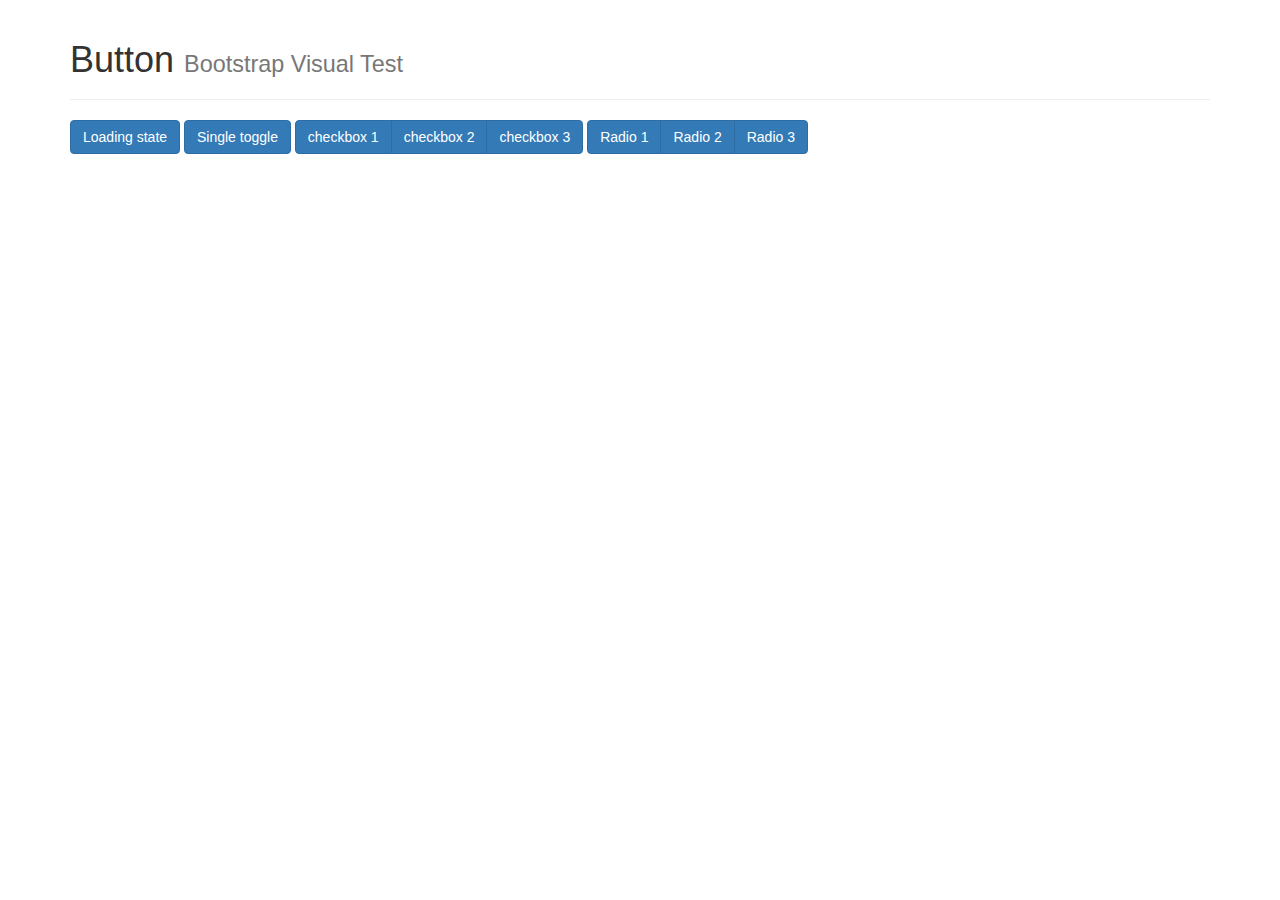
<file: static/js/tests/visual/button.html>
<!DOCTYPE html>
<html>
<head>
  <meta charset="utf-8">
  <meta http-equiv="X-UA-Compatible" content="IE=edge">
  <meta name="viewport" content="width=device-width, initial-scale=1">
  <title>Button</title>
  <link rel="stylesheet" href="../../../dist/css/bootstrap.min.css">

  <!-- HTML5 shim and Respond.js for IE8 support of HTML5 elements and media queries -->
  <!-- WARNING: Respond.js doesn't work if you view the page via file:// -->
  <!--[if lt IE 9]>
    <script src="https://oss.maxcdn.com/html5shiv/3.7.2/html5shiv.min.js"></script>
    <script src="https://oss.maxcdn.com/respond/1.4.2/respond.min.js"></script>
  <![endif]-->
</head>
<body>

<div class="container">

  <div class="page-header">
    <h1>Button <small>Bootstrap Visual Test</small></h1>
  </div>

  <button type="button" data-loading-text="Loading for 3 seconds..." class="btn btn-primary js-loading-button">
    Loading state
  </button>

  <button type="button" class="btn btn-primary" data-toggle="button">Single toggle</button>

  <div class="btn-group" data-toggle="buttons">
    <label class="btn btn-primary">
      <input type="checkbox"> checkbox 1
    </label>
    <label class="btn btn-primary">
      <input type="checkbox"> checkbox 2
    </label>
    <label class="btn btn-primary">
      <input type="checkbox"> checkbox 3
    </label>
  </div>

  <div class="btn-group" data-toggle="buttons">
    <label class="btn btn-primary">
      <input type="radio" name="options" id="option1"> Radio 1
    </label>
    <label class="btn btn-primary">
      <input type="radio" name="options" id="option2"> Radio 2
    </label>
    <label class="btn btn-primary">
      <input type="radio" name="options" id="option3"> Radio 3
    </label>
  </div>

</div>

<!-- JavaScript Includes -->
<script src="../vendor/jquery.min.js"></script>
<script src="../../transition.js"></script>
<script src="../../button.js"></script>

<!-- JavaScript Test -->
<script>
$(function () {
  $('.js-loading-button').on('click', function () {
    var btn = $(this).button('loading')
    setTimeout(function (){
      btn.button('reset')
    }, 3000)
  })
})
</script>
</body>
</html>
</file>
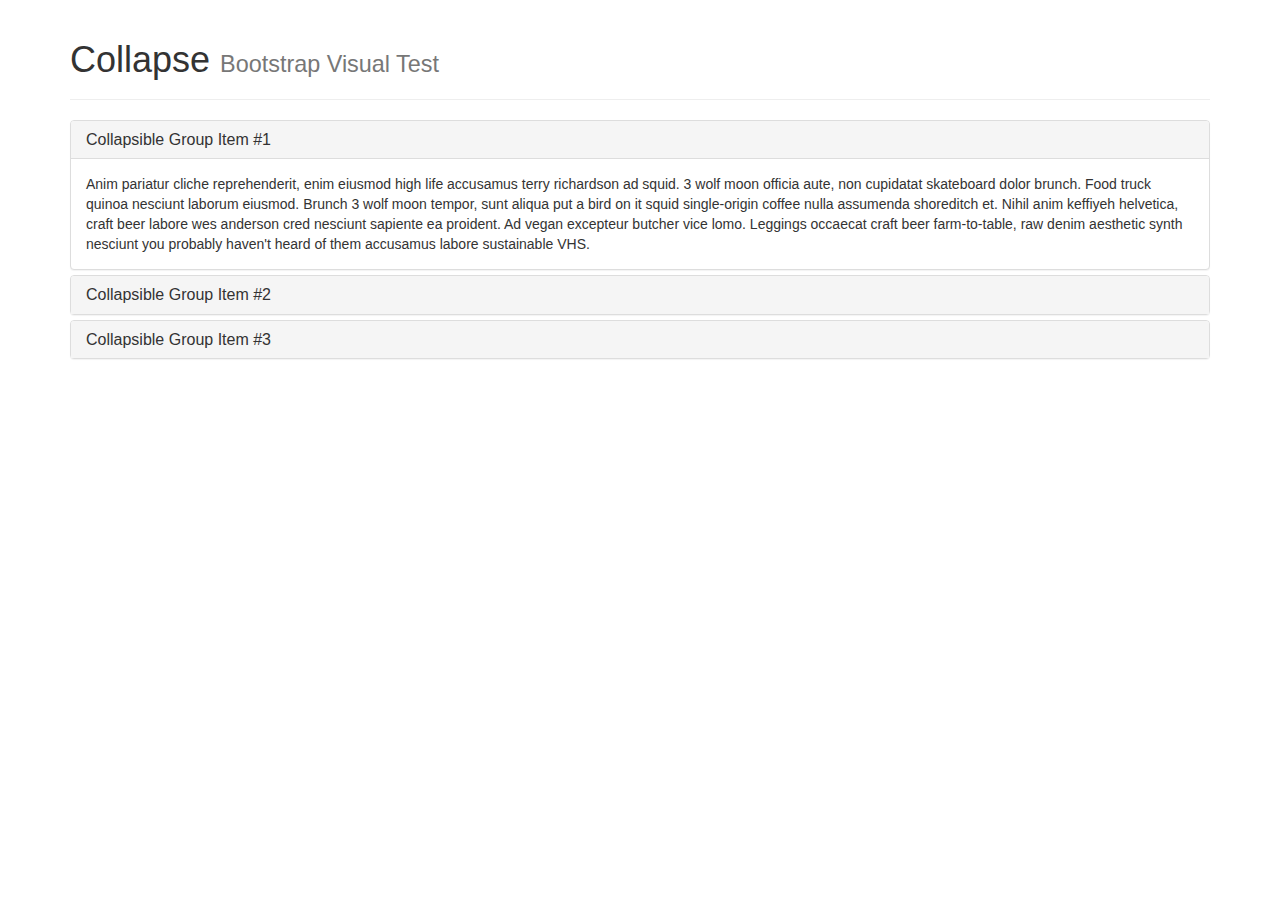
<file: static/js/tests/visual/collapse.html>
<!DOCTYPE html>
<html>
<head>
  <meta charset="utf-8">
  <meta http-equiv="X-UA-Compatible" content="IE=edge">
  <meta name="viewport" content="width=device-width, initial-scale=1">
  <title>Collapse</title>
  <link rel="stylesheet" href="../../../dist/css/bootstrap.min.css">

  <!-- HTML5 shim and Respond.js for IE8 support of HTML5 elements and media queries -->
  <!-- WARNING: Respond.js doesn't work if you view the page via file:// -->
  <!--[if lt IE 9]>
    <script src="https://oss.maxcdn.com/html5shiv/3.7.2/html5shiv.min.js"></script>
    <script src="https://oss.maxcdn.com/respond/1.4.2/respond.min.js"></script>
  <![endif]-->
</head>
<body>

<div class="container">

  <div class="page-header">
    <h1>Collapse <small>Bootstrap Visual Test</small></h1>
  </div>

  <div class="panel-group" id="accordion">
    <div class="panel panel-default">
      <div class="panel-heading">
        <h4 class="panel-title">
          <a role="button" data-toggle="collapse" data-parent="#accordion" href="#collapseOne">
            Collapsible Group Item #1
          </a>
        </h4>
      </div>
      <div id="collapseOne" class="panel-collapse collapse in">
        <div class="panel-body">
          Anim pariatur cliche reprehenderit, enim eiusmod high life accusamus terry richardson ad squid. 3 wolf moon officia aute, non cupidatat skateboard dolor brunch. Food truck quinoa nesciunt laborum eiusmod. Brunch 3 wolf moon tempor, sunt aliqua put a bird on it squid single-origin coffee nulla assumenda shoreditch et. Nihil anim keffiyeh helvetica, craft beer labore wes anderson cred nesciunt sapiente ea proident. Ad vegan excepteur butcher vice lomo. Leggings occaecat craft beer farm-to-table, raw denim aesthetic synth nesciunt you probably haven't heard of them accusamus labore sustainable VHS.
        </div>
      </div>
    </div>
    <div class="panel panel-default">
      <div class="panel-heading">
        <h4 class="panel-title">
          <a role="button" data-toggle="collapse" data-parent="#accordion" href="#collapseTwo">
            Collapsible Group Item #2
          </a>
        </h4>
      </div>
      <div id="collapseTwo" class="panel-collapse collapse">
        <div class="panel-body">
          Anim pariatur cliche reprehenderit, enim eiusmod high life accusamus terry richardson ad squid. 3 wolf moon officia aute, non cupidatat skateboard dolor brunch. Food truck quinoa nesciunt laborum eiusmod. Brunch 3 wolf moon tempor, sunt aliqua put a bird on it squid single-origin coffee nulla assumenda shoreditch et. Nihil anim keffiyeh helvetica, craft beer labore wes anderson cred nesciunt sapiente ea proident. Ad vegan excepteur butcher vice lomo. Leggings occaecat craft beer farm-to-table, raw denim aesthetic synth nesciunt you probably haven't heard of them accusamus labore sustainable VHS.
        </div>
      </div>
    </div>
    <div class="panel panel-default">
      <div class="panel-heading">
        <h4 class="panel-title">
          <a role="button" data-toggle="collapse" data-parent="#accordion" href="#collapseThree">
            Collapsible Group Item #3
          </a>
        </h4>
      </div>
      <div id="collapseThree" class="panel-collapse collapse">
        <div class="panel-body">
          Anim pariatur cliche reprehenderit, enim eiusmod high life accusamus terry richardson ad squid. 3 wolf moon officia aute, non cupidatat skateboard dolor brunch. Food truck quinoa nesciunt laborum eiusmod. Brunch 3 wolf moon tempor, sunt aliqua put a bird on it squid single-origin coffee nulla assumenda shoreditch et. Nihil anim keffiyeh helvetica, craft beer labore wes anderson cred nesciunt sapiente ea proident. Ad vegan excepteur butcher vice lomo. Leggings occaecat craft beer farm-to-table, raw denim aesthetic synth nesciunt you probably haven't heard of them accusamus labore sustainable VHS.
        </div>
      </div>
    </div>
  </div>

</div>

<!-- JavaScript Includes -->
<script src="../vendor/jquery.min.js"></script>
<script src="../../transition.js"></script>
<script src="../../collapse.js"></script>

</body>
</html>
</file>
<file: static/js/wow/css/site.css>
h1 {
  font-size:     72px;
  line-height:   1.5;
  color: #2c3e50;
  font-weight:   100;
}

#container {
  width:  980px;
  margin: 0 auto;
}

section {
  height: 300px;
  margin: 60px 0;
}

.section--purple {
  background-color: #9b59b6;
}

.section--blue {
  background-color: #3498db;
}

.section--green {
  background-color: #2ecc71;
}

#main {
  text-align: center;
}

#more {
  margin: 20px auto 48px;
}
</file>
<file: static/js/tests/vendor/qunit.css>
/*!
 * QUnit 1.17.1
 * http://qunitjs.com/
 *
 * Copyright jQuery Foundation and other contributors
 * Released under the MIT license
 * http://jquery.org/license
 *
 * Date: 2015-01-20T19:39Z
 */

/** Font Family and Sizes */

#qunit-tests, #qunit-header, #qunit-banner, #qunit-testrunner-toolbar, #qunit-userAgent, #qunit-testresult {
	font-family: "Helvetica Neue Light", "HelveticaNeue-Light", "Helvetica Neue", Calibri, Helvetica, Arial, sans-serif;
}

#qunit-testrunner-toolbar, #qunit-userAgent, #qunit-testresult, #qunit-tests li { font-size: small; }
#qunit-tests { font-size: smaller; }


/** Resets */

#qunit-tests, #qunit-header, #qunit-banner, #qunit-userAgent, #qunit-testresult, #qunit-modulefilter {
	margin: 0;
	padding: 0;
}


/** Header */

#qunit-header {
	padding: 0.5em 0 0.5em 1em;

	color: #8699A4;
	background-color: #0D3349;

	font-size: 1.5em;
	line-height: 1em;
	font-weight: 400;

	border-radius: 5px 5px 0 0;
}

#qunit-header a {
	text-decoration: none;
	color: #C2CCD1;
}

#qunit-header a:hover,
#qunit-header a:focus {
	color: #FFF;
}

#qunit-testrunner-toolbar label {
	display: inline-block;
	padding: 0 0.5em 0 0.1em;
}

#qunit-banner {
	height: 5px;
}

#qunit-testrunner-toolbar {
	padding: 0.5em 1em 0.5em 1em;
	color: #5E740B;
	background-color: #EEE;
	overflow: hidden;
}

#qunit-userAgent {
	padding: 0.5em 1em 0.5em 1em;
	background-color: #2B81AF;
	color: #FFF;
	text-shadow: rgba(0, 0, 0, 0.5) 2px 2px 1px;
}

#qunit-modulefilter-container {
	float: right;
	padding: 0.2em;
}

.qunit-url-config {
	display: inline-block;
	padding: 0.1em;
}

.qunit-filter {
	display: block;
	float: right;
	margin-left: 1em;
}

/** Tests: Pass/Fail */

#qunit-tests {
	list-style-position: inside;
}

#qunit-tests li {
	padding: 0.4em 1em 0.4em 1em;
	border-bottom: 1px solid #FFF;
	list-style-position: inside;
}

#qunit-tests > li {
	display: none;
}

#qunit-tests li.running,
#qunit-tests li.pass,
#qunit-tests li.fail,
#qunit-tests li.skipped {
	display: list-item;
}

#qunit-tests.hidepass li.running,
#qunit-tests.hidepass li.pass {
	display: none;
}

#qunit-tests li strong {
	cursor: pointer;
}

#qunit-tests li.skipped strong {
	cursor: default;
}

#qunit-tests li a {
	padding: 0.5em;
	color: #C2CCD1;
	text-decoration: none;
}
#qunit-tests li a:hover,
#qunit-tests li a:focus {
	color: #000;
}

#qunit-tests li .runtime {
	float: right;
	font-size: smaller;
}

.qunit-assert-list {
	margin-top: 0.5em;
	padding: 0.5em;

	background-color: #FFF;

	border-radius: 5px;
}

.qunit-collapsed {
	display: none;
}

#qunit-tests table {
	border-collapse: collapse;
	margin-top: 0.2em;
}

#qunit-tests th {
	text-align: right;
	vertical-align: top;
	padding: 0 0.5em 0 0;
}

#qunit-tests td {
	vertical-align: top;
}

#qunit-tests pre {
	margin: 0;
	white-space: pre-wrap;
	word-wrap: break-word;
}

#qunit-tests del {
	background-color: #E0F2BE;
	color: #374E0C;
	text-decoration: none;
}

#qunit-tests ins {
	background-color: #FFCACA;
	color: #500;
	text-decoration: none;
}

/*** Test Counts */

#qunit-tests b.counts                       { color: #000; }
#qunit-tests b.passed                       { color: #5E740B; }
#qunit-tests b.failed                       { color: #710909; }

#qunit-tests li li {
	padding: 5px;
	background-color: #FFF;
	border-bottom: none;
	list-style-position: inside;
}

/*** Passing Styles */

#qunit-tests li li.pass {
	color: #3C510C;
	background-color: #FFF;
	border-left: 10px solid #C6E746;
}

#qunit-tests .pass                          { color: #528CE0; background-color: #D2E0E6; }
#qunit-tests .pass .test-name               { color: #366097; }

#qunit-tests .pass .test-actual,
#qunit-tests .pass .test-expected           { color: #999; }

#qunit-banner.qunit-pass                    { background-color: #C6E746; }

/*** Failing Styles */

#qunit-tests li li.fail {
	color: #710909;
	background-color: #FFF;
	border-left: 10px solid #EE5757;
	white-space: pre;
}

#qunit-tests > li:last-child {
	border-radius: 0 0 5px 5px;
}

#qunit-tests .fail                          { color: #000; background-color: #EE5757; }
#qunit-tests .fail .test-name,
#qunit-tests .fail .module-name             { color: #000; }

#qunit-tests .fail .test-actual             { color: #EE5757; }
#qunit-tests .fail .test-expected           { color: #008000; }

#qunit-banner.qunit-fail                    { background-color: #EE5757; }

/*** Skipped tests */

#qunit-tests .skipped {
	background-color: #EBECE9;
}

#qunit-tests .qunit-skipped-label {
	background-color: #F4FF77;
	display: inline-block;
	font-style: normal;
	color: #366097;
	line-height: 1.8em;
	padding: 0 0.5em;
	margin: -0.4em 0.4em -0.4em 0;
}

/** Result */

#qunit-testresult {
	padding: 0.5em 1em 0.5em 1em;

	color: #2B81AF;
	background-color: #D2E0E6;

	border-bottom: 1px solid #FFF;
}
#qunit-testresult .module-name {
	font-weight: 700;
}

/** Fixture */

#qunit-fixture {
	position: absolute;
	top: -10000px;
	left: -10000px;
	width: 1000px;
	height: 1000px;
}
</file>
<file: static/css/clockpicker-gh-pages/test/assets/qunit-1.14.0.css>
/*!
 * QUnit 1.14.0
 * http://qunitjs.com/
 *
 * Copyright 2013 jQuery Foundation and other contributors
 * Released under the MIT license
 * http://jquery.org/license
 *
 * Date: 2014-01-31T16:40Z
 */

/** Font Family and Sizes */

#qunit-tests, #qunit-header, #qunit-banner, #qunit-testrunner-toolbar, #qunit-userAgent, #qunit-testresult {
	font-family: "Helvetica Neue Light", "HelveticaNeue-Light", "Helvetica Neue", Calibri, Helvetica, Arial, sans-serif;
}

#qunit-testrunner-toolbar, #qunit-userAgent, #qunit-testresult, #qunit-tests li { font-size: small; }
#qunit-tests { font-size: smaller; }


/** Resets */

#qunit-tests, #qunit-header, #qunit-banner, #qunit-userAgent, #qunit-testresult, #qunit-modulefilter {
	margin: 0;
	padding: 0;
}


/** Header */

#qunit-header {
	padding: 0.5em 0 0.5em 1em;

	color: #8699A4;
	background-color: #0D3349;

	font-size: 1.5em;
	line-height: 1em;
	font-weight: 400;

	border-radius: 5px 5px 0 0;
}

#qunit-header a {
	text-decoration: none;
	color: #C2CCD1;
}

#qunit-header a:hover,
#qunit-header a:focus {
	color: #FFF;
}

#qunit-testrunner-toolbar label {
	display: inline-block;
	padding: 0 0.5em 0 0.1em;
}

#qunit-banner {
	height: 5px;
}

#qunit-testrunner-toolbar {
	padding: 0.5em 0 0.5em 2em;
	color: #5E740B;
	background-color: #EEE;
	overflow: hidden;
}

#qunit-userAgent {
	padding: 0.5em 0 0.5em 2.5em;
	background-color: #2B81AF;
	color: #FFF;
	text-shadow: rgba(0, 0, 0, 0.5) 2px 2px 1px;
}

#qunit-modulefilter-container {
	float: right;
}

/** Tests: Pass/Fail */

#qunit-tests {
	list-style-position: inside;
}

#qunit-tests li {
	padding: 0.4em 0.5em 0.4em 2.5em;
	border-bottom: 1px solid #FFF;
	list-style-position: inside;
}

#qunit-tests.hidepass li.pass, #qunit-tests.hidepass li.running  {
	display: none;
}

#qunit-tests li strong {
	cursor: pointer;
}

#qunit-tests li a {
	padding: 0.5em;
	color: #C2CCD1;
	text-decoration: none;
}
#qunit-tests li a:hover,
#qunit-tests li a:focus {
	color: #000;
}

#qunit-tests li .runtime {
	float: right;
	font-size: smaller;
}

.qunit-assert-list {
	margin-top: 0.5em;
	padding: 0.5em;

	background-color: #FFF;

	border-radius: 5px;
}

.qunit-collapsed {
	display: none;
}

#qunit-tests table {
	border-collapse: collapse;
	margin-top: 0.2em;
}

#qunit-tests th {
	text-align: right;
	vertical-align: top;
	padding: 0 0.5em 0 0;
}

#qunit-tests td {
	vertical-align: top;
}

#qunit-tests pre {
	margin: 0;
	white-space: pre-wrap;
	word-wrap: break-word;
}

#qunit-tests del {
	background-color: #E0F2BE;
	color: #374E0C;
	text-decoration: none;
}

#qunit-tests ins {
	background-color: #FFCACA;
	color: #500;
	text-decoration: none;
}

/*** Test Counts */

#qunit-tests b.counts                       { color: #000; }
#qunit-tests b.passed                       { color: #5E740B; }
#qunit-tests b.failed                       { color: #710909; }

#qunit-tests li li {
	padding: 5px;
	background-color: #FFF;
	border-bottom: none;
	list-style-position: inside;
}

/*** Passing Styles */

#qunit-tests li li.pass {
	color: #3C510C;
	background-color: #FFF;
	border-left: 10px solid #C6E746;
}

#qunit-tests .pass                          { color: #528CE0; background-color: #D2E0E6; }
#qunit-tests .pass .test-name               { color: #366097; }

#qunit-tests .pass .test-actual,
#qunit-tests .pass .test-expected           { color: #999; }

#qunit-banner.qunit-pass                    { background-color: #C6E746; }

/*** Failing Styles */

#qunit-tests li li.fail {
	color: #710909;
	background-color: #FFF;
	border-left: 10px solid #EE5757;
	white-space: pre;
}

#qunit-tests > li:last-child {
	border-radius: 0 0 5px 5px;
}

#qunit-tests .fail                          { color: #000; background-color: #EE5757; }
#qunit-tests .fail .test-name,
#qunit-tests .fail .module-name             { color: #000; }

#qunit-tests .fail .test-actual             { color: #EE5757; }
#qunit-tests .fail .test-expected           { color: #008000; }

#qunit-banner.qunit-fail                    { background-color: #EE5757; }


/** Result */

#qunit-testresult {
	padding: 0.5em 0.5em 0.5em 2.5em;

	color: #2B81AF;
	background-color: #D2E0E6;

	border-bottom: 1px solid #FFF;
}
#qunit-testresult .module-name {
	font-weight: 700;
}

/** Fixture */

#qunit-fixture {
	position: absolute;
	top: -10000px;
	left: -10000px;
	width: 1000px;
	height: 1000px;
}
</file>
